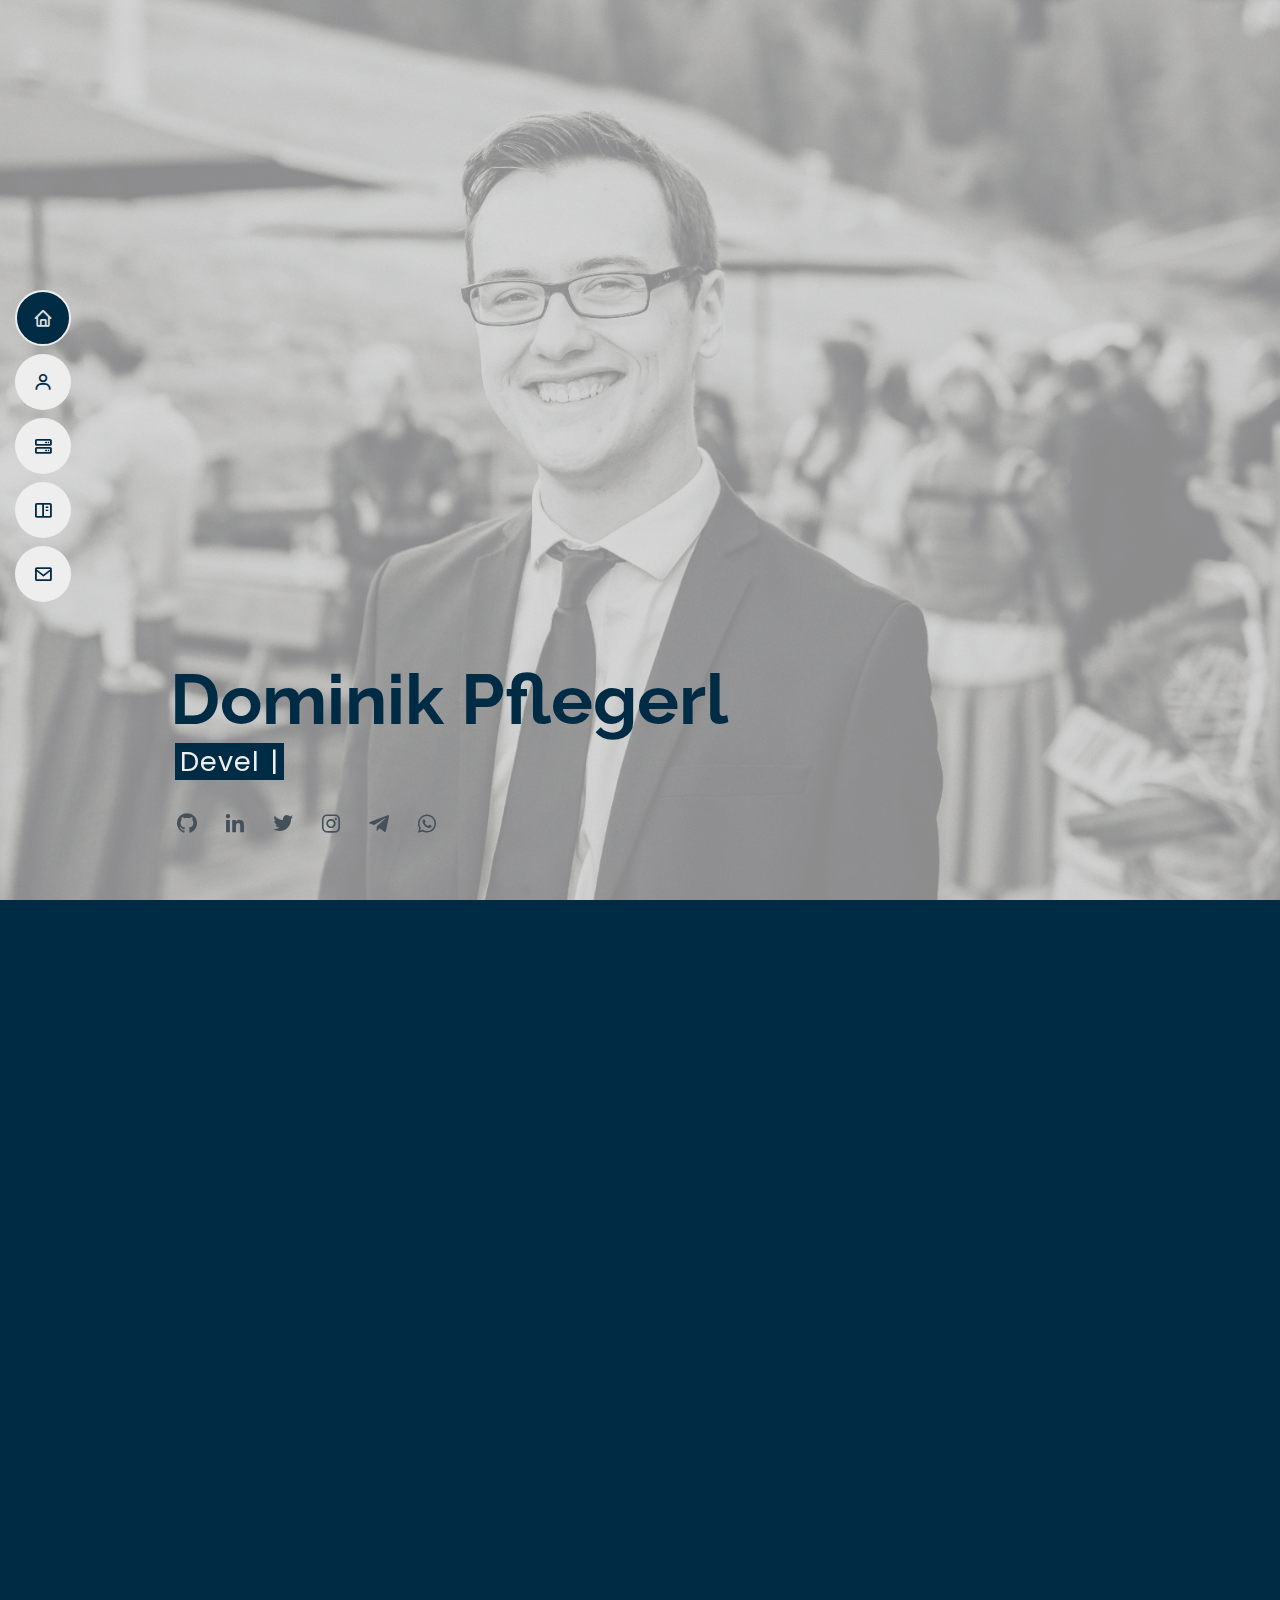
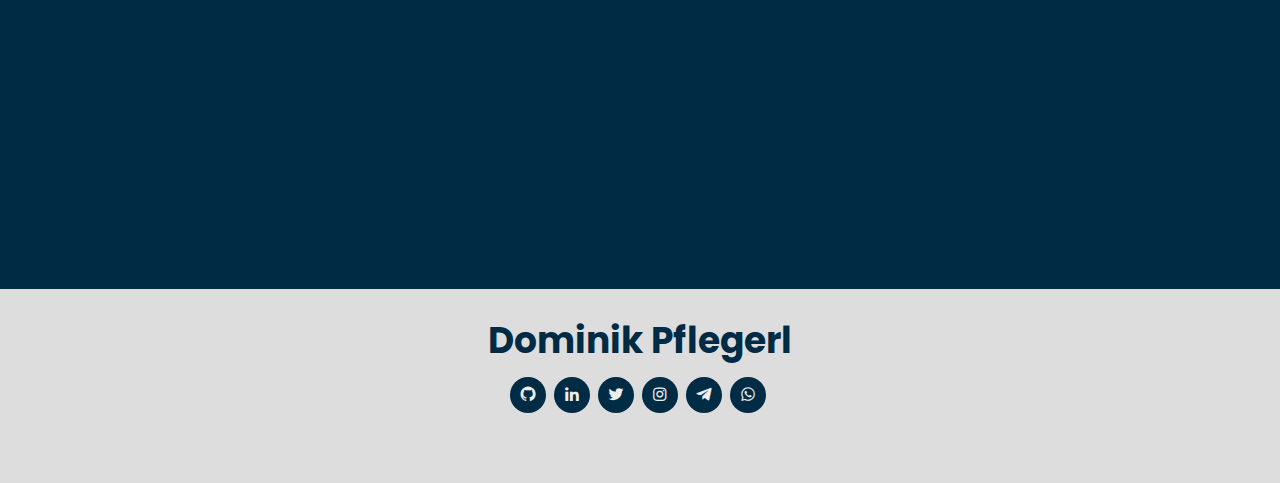
<file: index.html>
<!DOCTYPE html>
<html lang="en">

<head>
  <meta charset="utf-8">
  <meta content="width=device-width, initial-scale=1.0" name="viewport">

  <title>Dominik Pflegerl | Enthusiast</title>
  <meta content="" name="descriptison">
  <meta content="" name="keywords">

  <!-- Favicons -->
  <link href="assets/img/favicon.png" rel="icon">
  <link href="assets/img/apple-touch-icon.png" rel="apple-touch-icon">

  <!-- Google Fonts -->
  <link href="https://fonts.googleapis.com/css?family=Open+Sans:300,300i,400,400i,600,600i,700,700i|Raleway:300,300i,400,400i,500,500i,600,600i,700,700i|Poppins:300,300i,400,400i,500,500i,600,600i,700,700i" rel="stylesheet">

  <!-- Vendor CSS Files -->
  <link href="assets/vendor/bootstrap/css/bootstrap.min.css" rel="stylesheet">
  <link href="assets/vendor/icofont/icofont.min.css" rel="stylesheet">
  <link href="assets/vendor/boxicons/css/boxicons.min.css" rel="stylesheet">
  <link href="assets/vendor/venobox/venobox.css" rel="stylesheet">
  <link href="assets/vendor/owl.carousel/assets/owl.carousel.min.css" rel="stylesheet">
  <link href="assets/vendor/aos/aos.css" rel="stylesheet">

  <!-- Template Main CSS File -->
  <link href="assets/css/style.css" rel="stylesheet">

  <!-- =======================================================
  * Template Name: MyResume - v2.1.0
  * Template URL: https://bootstrapmade.com/free-html-bootstrap-template-my-resume/
  * Author: BootstrapMade.com
  * License: https://bootstrapmade.com/license/
  ======================================================== -->
</head>

<body>

  <!-- ======= Mobile nav toggle button ======= -->
  <button type="button" class="mobile-nav-toggle d-xl-none"><i class="icofont-navigation-menu"></i></button>

  <!-- ======= Header ======= -->
  <header id="header" class="d-flex flex-column justify-content-center">

    <nav class="nav-menu">
      <ul>
        <li class="active"><a href="#hero"><i class="bx bx-home"></i> <span>Home</span></a></li>
        <li><a href="#about"><i class="bx bx-user"></i> <span>Wer bin ich?</span></a></li>
        <li><a href="#services"><i class="bx bx-server"></i> <span>Services</span></a></li>
        <li><a href="#portfolio"><i class="bx bx-book-content"></i> <span>Projekte</span></a></li>
        <li><a href="#contact"><i class="bx bx-envelope"></i> <span>Kontakt</span></a></li>
      </ul>
    </nav><!-- .nav-menu -->

  </header><!-- End Header -->

  <!-- ======= Hero Section ======= -->
  <section id="hero" class="d-flex flex-column justify-content-end">
		
    
		<!-- Video 
		<div class="overlay"></div>
    <video playsinline="playsinline" autoplay="autoplay" muted="muted" loop="loop">
      <source src="assets/img/hero-bg.mp4" type="video/mp4">
    </video> -->
		
    <div class="container" data-aos="zoom-in" data-aos-delay="100">
      <h1>Dominik Pflegerl</h1>
      <p><span class="typed" data-typed-items="Developer., Freelancer., Enthusiast., Geek."></span></p>
      <div class="social-links">
				<a href="https://github.com/dominikpflegerl" target="_blank" class="github"><i class="bx bxl-github"></i></a>
        <a href="https://www.linkedin.com/in/dominik-pflegerl/" target="_blank" class="linkedin"><i class="bx bxl-linkedin"></i></a>
				<a href="https://twitter.com/dominikpflegerl" target="_blank" class="twitter"><i class="bx bxl-twitter"></i></a>
				<a href="https://www.instagram.com/dpflegerl/" target="_blank" class="instagram"><i class="bx bxl-instagram"></i></a>
				<a href="https://t.me/dpflegerl" target="_blank" class="telegram"><i class="bx bxl-telegram"></i></a>
				<a href="https://wa.me/436769684405" target="_blank" class="telegram"><i class="bx bxl-whatsapp"></i></a>
      </div>
    </div>
  </section><!-- End Hero -->

  <main id="main">

		<!-- ======= Start Section ====== -->
		<section id="start" class="start">
			<div class="container" data-aos="fade-up">
			
				<div class="section-title">
          <h2>Hallo!</h2>
          <p>Du bist auf der Suche nach einer (neuen) Webpräsenz für dein Unternehmen?</p>
        </div>
				
			</div>
		</section>
		
    <!-- ======= About Section ======= -->
    <section id="about" class="about">
      <div class="container" data-aos="fade-up">

        <div class="section-title">
          <h2>Wer bin ich?</h2>
          <p style="display:none"></p>
        </div>

        <div class="row">
          <div class="col-lg-4 picture">
            <img src="assets/img/profile-img.jpg" class="img-fluid" alt="">
          </div>
          <div class="col-lg-8 pt-4 pt-lg-0 content">
            <h3>Developer. Web &amp; App.</h3>
            <p class="font-italic" style="display: none">
              Lorem ipsum dolor sit amet, consectetur adipiscing elit, sed do eiusmod tempor incididunt ut labore et dolore
              magna aliqua.
            </p>
            <div class="row" style="display:none">
              <div class="col-lg-6">
                <ul>
                  <li><i class="icofont-rounded-right"></i> <strong>Geburtstag:</strong> 5 Januar 1997</li>
                </ul>
              </div>
              <div class="col-lg-6">
                <ul>
                  <li><i class="icofont-rounded-right"></i> <strong>Ort:</strong> Wien, Österreich</li>
								</ul>
              </div>
            </div>
            <p>
							Mein Name ist Dominik Pflegerl. Ich bin Enthusiast. 
            </p>
          </div>
        </div>

      </div>
    </section><!-- End About Section -->

		<!-- ======= Services Section ======= -->
    <section id="services" class="services">
      <div class="container" data-aos="fade-up">

        <div class="section-title">
          <h2>Services</h2>
          <p style="display:none"></p>
        </div>

        <div class="row">

          <div class="col-lg-4 col-md-6 d-flex align-items-stretch" data-aos="zoom-in" data-aos-delay="100">
            <div class="icon-box iconbox-red">
              <div class="icon">
                <i class="bx bxl-dev-to"></i>
              </div>
              <h4><a href="">Lorem Ipsum</a></h4>
              <p>Voluptatum deleniti atque corrupti quos dolores et quas molestias excepturi</p>
            </div>
          </div>

          <div class="col-lg-4 col-md-6 d-flex align-items-stretch mt-4 mt-md-0" data-aos="zoom-in" data-aos-delay="200">
            <div class="icon-box iconbox-orange">
              <div class="icon">
								<i class="bx bxl-dev-to"></i>
              </div>
              <h4><a href="">Sed Perspiciatis</a></h4>
              <p>Duis aute irure dolor in reprehenderit in voluptate velit esse cillum dolore</p>
            </div>
          </div>

          <div class="col-lg-4 col-md-6 d-flex align-items-stretch mt-4 mt-lg-0" data-aos="zoom-in" data-aos-delay="300">
            <div class="icon-box iconbox-yellow">
              <div class="icon">
								<i class="bx bxl-dev-to"></i>
              </div>
              <h4><a href="">Magni Dolores</a></h4>
              <p>Excepteur sint occaecat cupidatat non proident, sunt in culpa qui officia</p>
            </div>
					</div>

        </div>

      </div>
    </section><!-- End Services Section -->

    <!-- ======= Portfolio Section ======= -->
    <section id="portfolio" class="portfolio section-bg">
      <div class="container" data-aos="fade-up">

        <div class="section-title">
          <h2>Bisherige Projekte &amp; Kunden</h2>
          <p style="display:none"></p>
        </div>

        <div class="row">
          <div class="col-lg-12 d-flex justify-content-center" data-aos="fade-up" data-aos-delay="100">
            <ul id="portfolio-flters">
              <li data-filter="*" class="filter-active">All</li>
              <li data-filter=".filter-app">App</li>
              <li data-filter=".filter-web">Web</li>
            </ul>
          </div>
        </div>

        <div class="row portfolio-container" data-aos="fade-up" data-aos-delay="200">

          <div class="col-lg-4 col-md-6 portfolio-item filter-app">
            <div class="portfolio-wrap">
              <img src="assets/img/portfolio/portfolio-1.jpg" class="img-fluid" alt="">
              <div class="portfolio-info">
                <h4>Limowien</h4>
                <p>App</p>
                <div class="portfolio-links">
                  <a href="assets/img/portfolio/portfolio-1.jpg" data-gall="portfolioGallery" class="venobox" title="App 1"><i class="bx bx-images"></i></a>
                  <a href="portfolio-details.html" data-gall="portfolioDetailsGallery" data-vbtype="iframe" class="venobox" title="Portfolio Details"><i class="bx bx-info-circle"></i></a>
                </div>
              </div>
            </div>
          </div>

          <div class="col-lg-4 col-md-6 portfolio-item filter-web">
            <div class="portfolio-wrap">
              <img src="assets/img/portfolio/portfolio-1.jpg" class="img-fluid" alt="">
              <div class="portfolio-info">
                <h4>Limowien</h4>
                <p>Web</p>
                <div class="portfolio-links">
                  <a href="assets/img/portfolio/portfolio-1.jpg" data-gall="portfolioGallery" class="venobox" title="App 1"><i class="bx bx-images"></i></a>
                  <a href="portfolio-details.html" data-gall="portfolioDetailsGallery" data-vbtype="iframe" class="venobox" title="Portfolio Details"><i class="bx bx-info-circle"></i></a>
                </div>
              </div>
            </div>
					</div>

          <div class="col-lg-4 col-md-6 portfolio-item filter-web">
            <div class="portfolio-wrap">
              <img src="assets/img/portfolio/portfolio-1.jpg" class="img-fluid" alt="">
              <div class="portfolio-info">
                <h4>Limowien</h4>
                <p>Web</p>
                <div class="portfolio-links">
                  <a href="assets/img/portfolio/portfolio-1.jpg" data-gall="portfolioGallery" class="venobox" title="App 1"><i class="bx bx-images"></i></a>
                  <a href="portfolio-details.html" data-gall="portfolioDetailsGallery" data-vbtype="iframe" class="venobox" title="Portfolio Details"><i class="bx bx-info-circle"></i></a>
                </div>
              </div>
            </div>
					</div>

        </div>

      </div>
    </section><!-- End Portfolio Section -->

    <!-- ======= Contact Section ======= -->
    <section id="contact" class="contact">
      <div class="container" data-aos="fade-up">

        <div class="section-title">
          <h2>Kontakt</h2>
					<p style="display:none"></p>
        </div>

        <div class="row mt-1">

          <div class="col-lg-4">
						
            <div class="info">
							
							<ul>
								<li>
									<a href="mailto:hello@dominik.pflegerl.me">
										<div class="contact-row">
											<i class="icofont-envelope"></i>
											<h4>E-Mail:</h4>
											<p>dominik@pflegerl.me</p>
										</div>
									</a>
								</li>
								
								<li>
									<a href="tel:+436769684404">
										<div class="contact-row">
											<i class="icofont-phone"></i>
											<h4>Telefon:</h4>
											<p>+43 676 9684404</p>
										</div>
									</a>
								</li>
								
								<li>
									<a href="https://wa.me/436769684405" target="_blank">
										<div class="contact-row">
											<i class="icofont-whatsapp"></i>
											<h4 style="padding-top: 12px">WhatsApp</h4>
										</div>
									</a>		
								</li>
								
								<li>
									<a href="https://t.me/dpflegerl" target="_blank">
										<div class="contact-row">
											<i class="icofont-telegram"></i>
											<h4 style="padding-top: 12px">Telegram</h4>
										</div>
									</a>								
								</li>
							</ul>		
		
            </div>

          </div>

          <div class="col-lg-8 mt-5 mt-lg-0">

            <form action="forms/contact.php" method="post" role="form" class="php-email-form">
              <div class="form-row">
                <div class="col-md-6 form-group">
                  <input type="text" name="name" class="form-control" id="name" placeholder="Name" data-rule="minlen:4" data-msg="Please enter at least 4 chars" />
                  <div class="validate"></div>
                </div>
                <div class="col-md-6 form-group">
                  <input type="email" class="form-control" name="email" id="email" placeholder="E-Mail" data-rule="email" data-msg="Please enter a valid email" />
                  <div class="validate"></div>
                </div>
              </div>
              <div class="form-group">
                <input type="text" class="form-control" name="subject" id="subject" placeholder="Betreff" data-rule="minlen:4" data-msg="Please enter at least 8 chars of subject" />
                <div class="validate"></div>
              </div>
              <div class="form-group">
                <textarea class="form-control" name="message" rows="5" data-rule="required" data-msg="Please write something for us" placeholder="Nachricht"></textarea>
                <div class="validate"></div>
              </div>
              <div class="mb-3">
                <div class="loading">Loading</div>
                <div class="error-message"></div>
                <div class="sent-message">Your message has been sent. Thank you!</div>
              </div>
              <div class="text-center"><button type="submit">Nachricht abschicken</button></div>
            </form>

          </div>

        </div>

      </div>
    </section><!-- End Contact Section -->

  </main><!-- End #main -->

  <!-- ======= Footer ======= -->
  <footer id="footer">
    <div class="container">
      <h3>Dominik Pflegerl</h3>
      <div class="social-links">
				<a href="https://github.com/dominikpflegerl" target="_blank" class="github"><i class="bx bxl-github"></i></a>
        <a href="https://www.linkedin.com/in/dominik-pflegerl/" target="_blank" class="linkedin"><i class="bx bxl-linkedin"></i></a>
				<a href="https://twitter.com/dominikpflegerl" target="_blank" class="twitter"><i class="bx bxl-twitter"></i></a>
				<a href="https://www.instagram.com/dpflegerl/" target="_blank" class="instagram"><i class="bx bxl-instagram"></i></a>
				<a href="https://t.me/dpflegerl" target="_blank" class="telegram"><i class="bx bxl-telegram"></i></a>
				<a href="https://wa.me/436769684405" target="_blank" class="telegram"><i class="bx bxl-whatsapp"></i></a>
      </div>
      <div class="copyright" style="display:none">
        &copy; Copyright <strong><span>MyResume</span></strong>. All Rights Reserved
      </div>
      <div class="credits" style="display:none">
        <!-- All the links in the footer should remain intact. -->
        <!-- You can delete the links only if you purchased the pro version. -->
        <!-- Licensing information: [license-url] -->
        <!-- Purchase the pro version with working PHP/AJAX contact form: https://bootstrapmade.com/free-html-bootstrap-template-my-resume/ -->
        Designed by <a href="https://bootstrapmade.com/">BootstrapMade</a>
      </div>
    </div>
  </footer><!-- End Footer -->

  <a href="#" class="back-to-top"><i class="bx bx-up-arrow-alt"></i></a>
  <div id="preloader"></div>

  <!-- Vendor JS Files -->
  <script src="assets/vendor/jquery/jquery.min.js"></script>
  <script src="assets/vendor/bootstrap/js/bootstrap.bundle.min.js"></script>
  <script src="assets/vendor/jquery.easing/jquery.easing.min.js"></script>
  <script src="assets/vendor/php-email-form/validate.js"></script>
  <script src="assets/vendor/waypoints/jquery.waypoints.min.js"></script>
  <script src="assets/vendor/counterup/counterup.min.js"></script>
  <script src="assets/vendor/isotope-layout/isotope.pkgd.min.js"></script>
  <script src="assets/vendor/venobox/venobox.min.js"></script>
  <script src="assets/vendor/owl.carousel/owl.carousel.min.js"></script>
  <script src="assets/vendor/typed.js/typed.min.js"></script>
  <script src="assets/vendor/aos/aos.js"></script>

  <!-- Template Main JS File -->
  <script src="assets/js/main.js"></script>

</body>

</html>
</file>
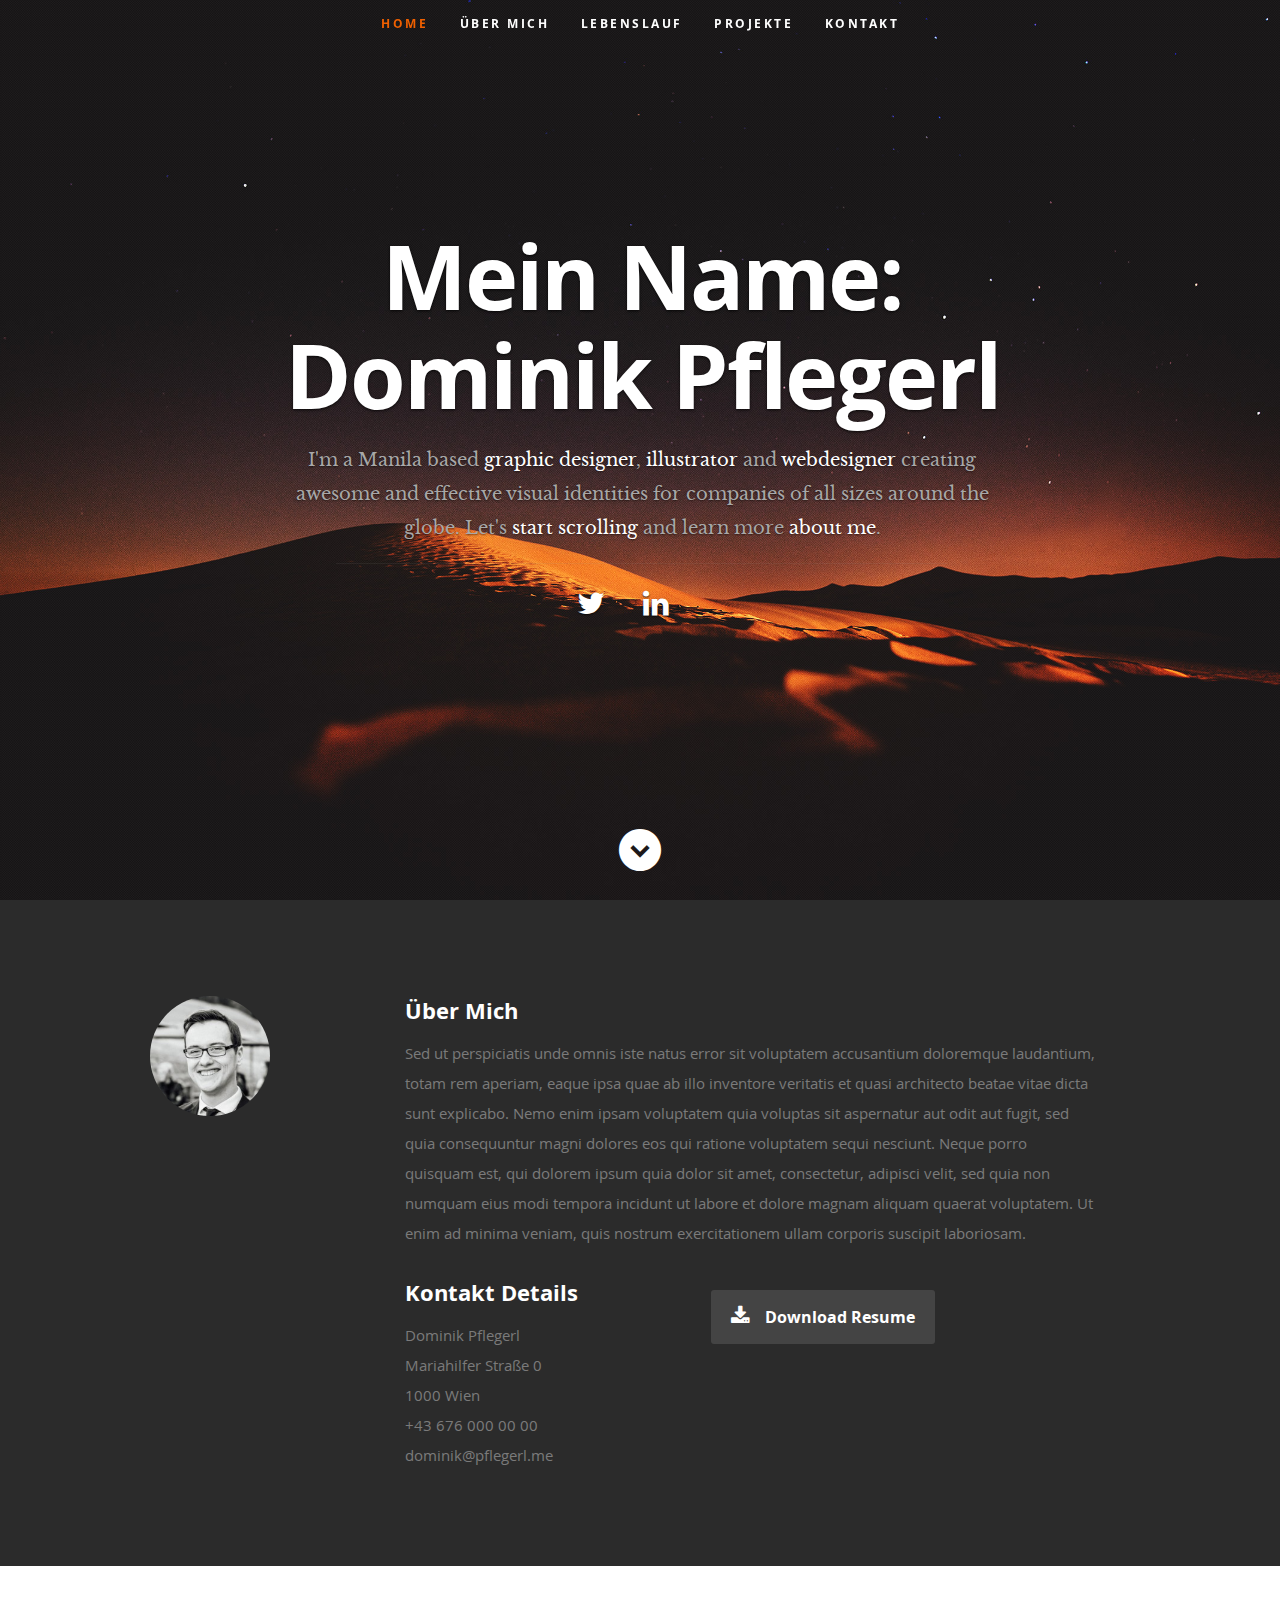
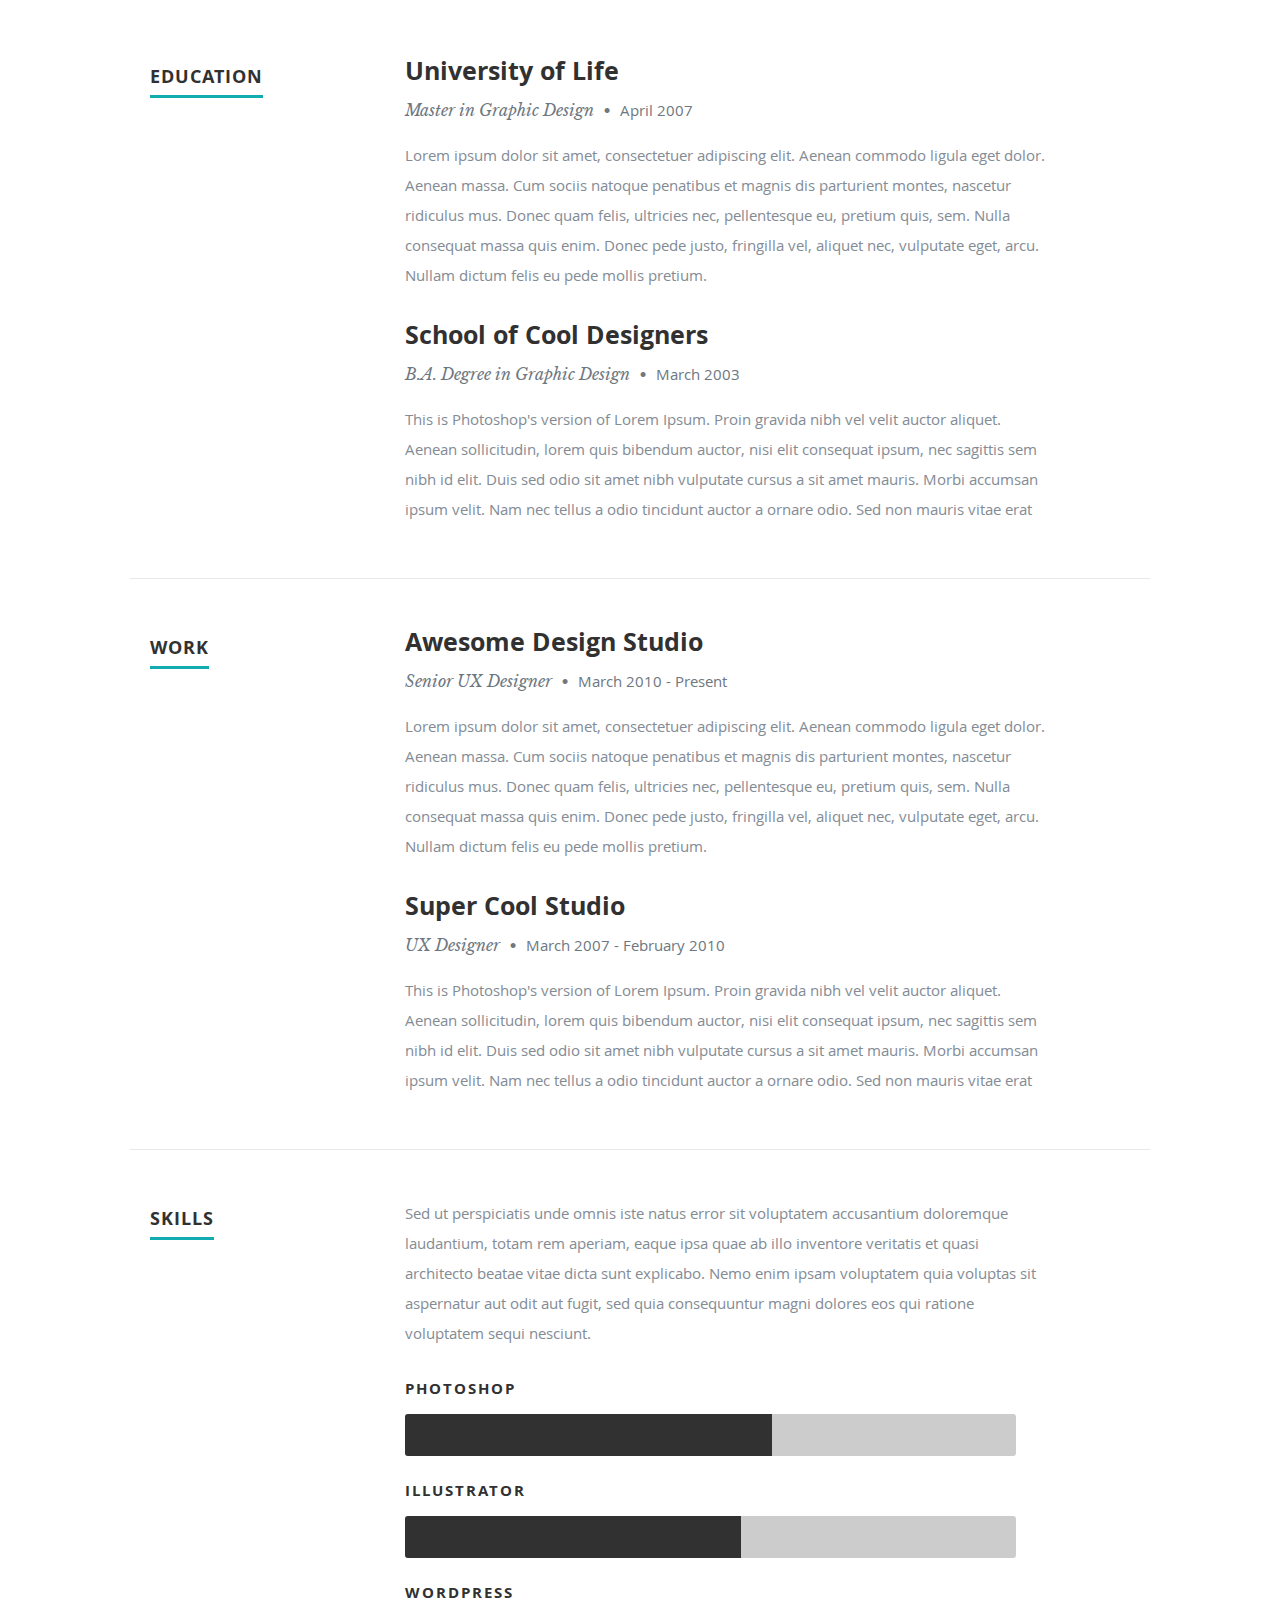
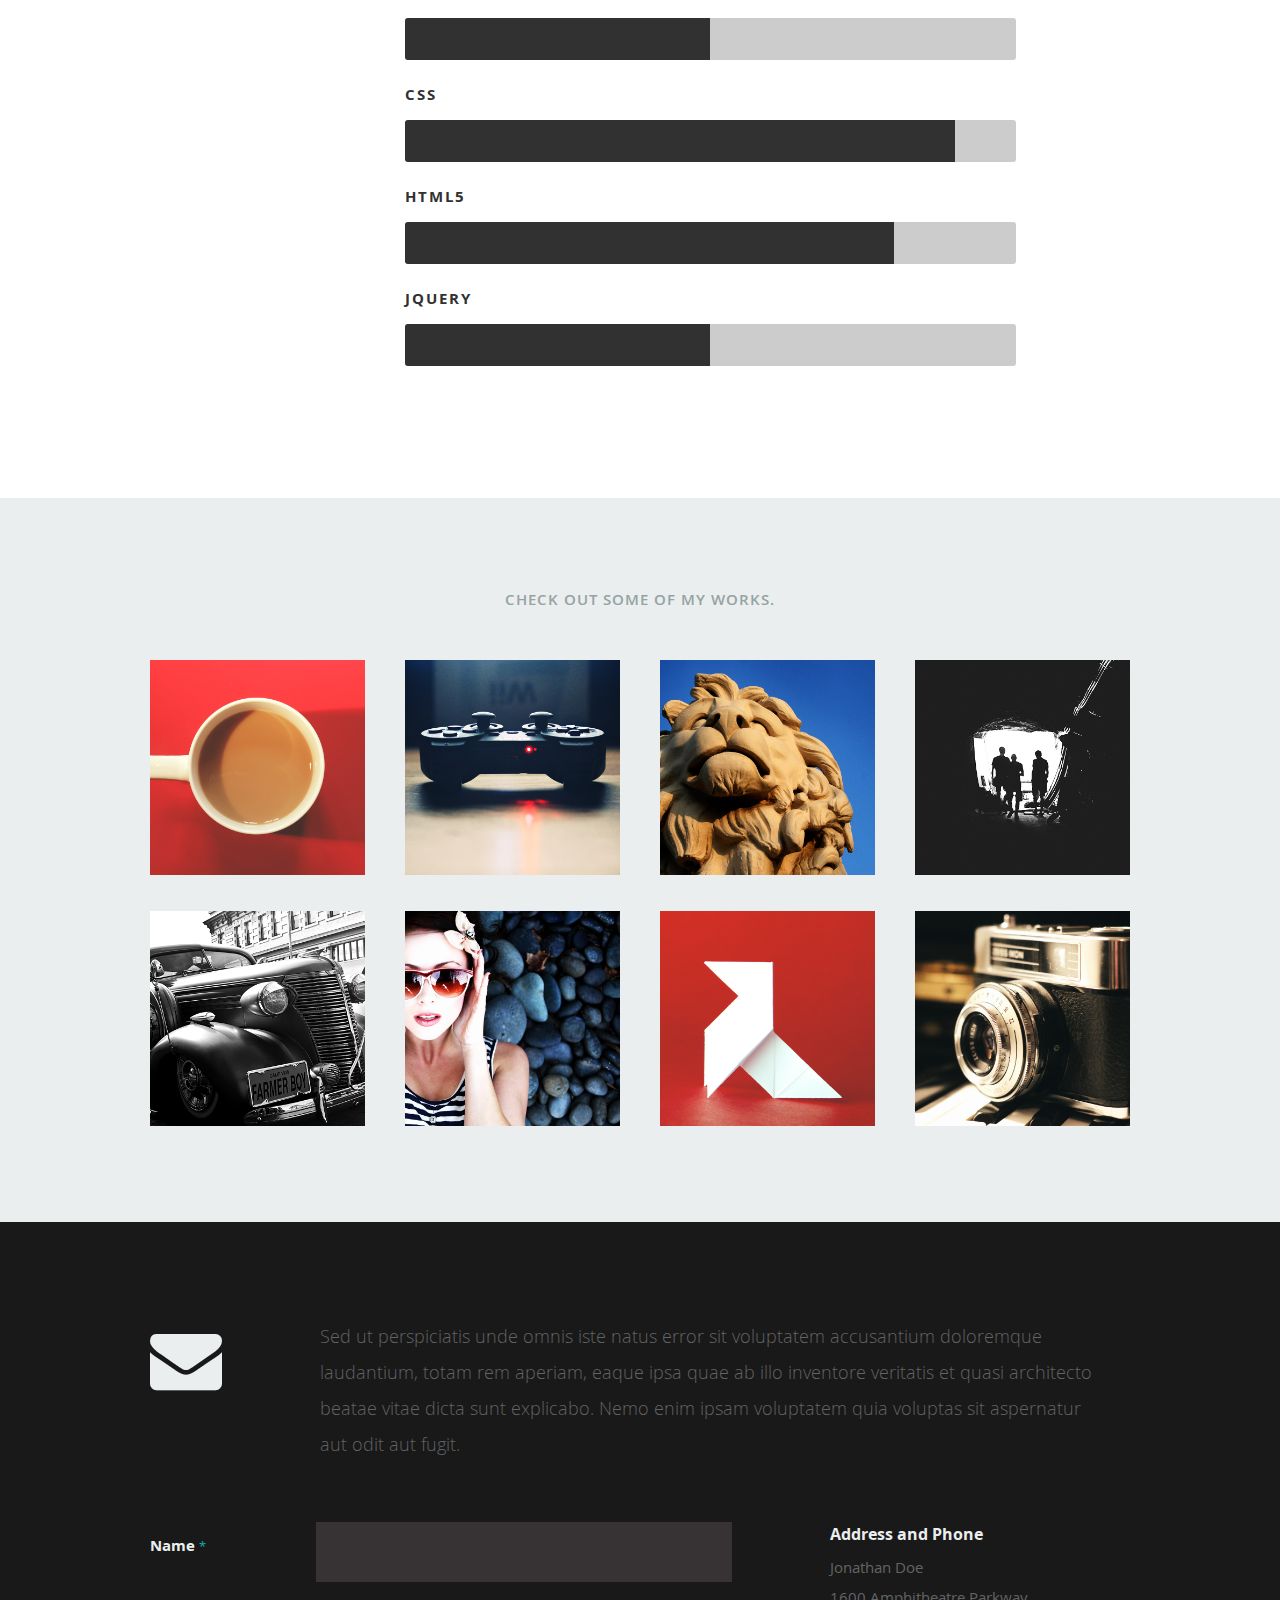
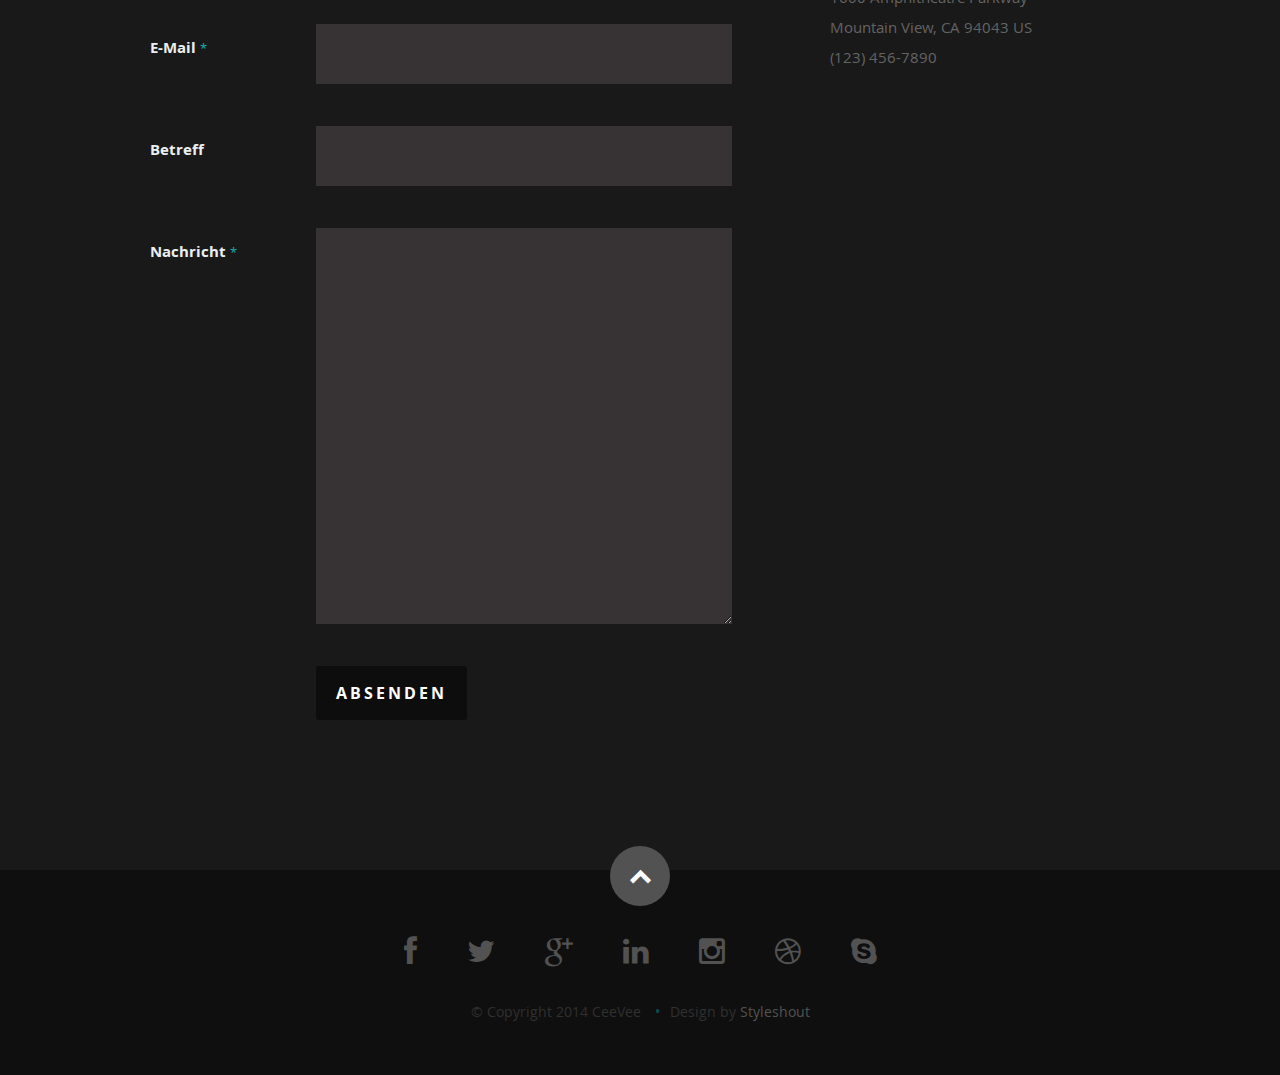
<file: template/index.html>
<!DOCTYPE html>
<!--[if lt IE 8 ]><html class="no-js ie ie7" lang="en"> <![endif]-->
<!--[if IE 8 ]><html class="no-js ie ie8" lang="en"> <![endif]-->
<!--[if (gte IE 8)|!(IE)]><!--><html class="no-js" lang="en"> <!--<![endif]-->
<head>

   <!--- Basic Page Needs
   ================================================== -->
   <meta charset="utf-8">
	<title>Dominik Pflegerl</title>
	<meta name="description" content="">
	<meta name="author" content="">

   <!-- Mobile Specific Metas
   ================================================== -->
	<meta name="viewport" content="width=device-width, initial-scale=1, maximum-scale=1">

	<!-- CSS
    ================================================== -->
   <link rel="stylesheet" href="css/default.css">
	<link rel="stylesheet" href="css/layout.css">
   <link rel="stylesheet" href="css/media-queries.css">
   <link rel="stylesheet" href="css/magnific-popup.css">

   <!-- Script
   ================================================== -->
	<script src="js/modernizr.js"></script>

   <!-- Favicons
	================================================== -->
	<link rel="shortcut icon" href="favicon.png" >

</head>

<body>

   <!-- Header
   ================================================== -->
   <header id="home">

      <nav id="nav-wrap">

         <a class="mobile-btn" href="#nav-wrap" title="Show navigation">Show navigation</a>
	      <a class="mobile-btn" href="#" title="Hide navigation">Hide navigation</a>

         <ul id="nav" class="nav">
            <li class="current"><a class="smoothscroll" href="#home">Home</a></li>
            <li><a class="smoothscroll" href="#about">Über Mich</a></li>
	         <li><a class="smoothscroll" href="#resume">Lebenslauf</a></li>
            <li><a class="smoothscroll" href="#portfolio">Projekte</a></li>
            <li><a class="smoothscroll" href="#contact">Kontakt</a></li>
         </ul> <!-- end #nav -->

      </nav> <!-- end #nav-wrap -->

      <div class="row banner">
         <div class="banner-text">
            <h1 class="responsive-headline">Mein Name:<br> Dominik Pflegerl</h1>
            <h3>I'm a Manila based <span>graphic designer</span>, <span>illustrator</span> and <span>webdesigner</span> creating awesome and
            effective visual identities for companies of all sizes around the globe. Let's <a class="smoothscroll" href="#about">start scrolling</a>
            and learn more <a class="smoothscroll" href="#about">about me</a>.</h3>
            <hr />
            <ul class="social">
               <li><a href="#"><i class="fa fa-twitter"></i></a></li>
               <li><a href="#"><i class="fa fa-linkedin"></i></a></li>
               <li><a href="#"><i class="fa fa-whatsapp"></i></a></li>
            </ul>
         </div>
      </div>

      <p class="scrolldown">
         <a class="smoothscroll" href="#about"><i class="icon-down-circle"></i></a>
      </p>

   </header> <!-- Header End -->


   <!-- About Section
   ================================================== -->
   <section id="about">

      <div class="row">

         <div class="three columns">

            <img class="profile-pic"  src="images/profilepic.jpg" alt="" />

         </div>

         <div class="nine columns main-col">

            <h2>Über Mich</h2>

            <p>Sed ut perspiciatis unde omnis iste natus error sit voluptatem accusantium doloremque laudantium, totam rem aperiam,
            eaque ipsa quae ab illo inventore veritatis et quasi architecto beatae vitae dicta sunt explicabo. Nemo enim ipsam
            voluptatem quia voluptas sit aspernatur aut odit aut fugit, sed quia consequuntur magni dolores eos qui ratione
            voluptatem sequi nesciunt. Neque porro quisquam est, qui dolorem ipsum quia dolor sit amet, consectetur, adipisci velit,
            sed quia non numquam eius modi tempora incidunt ut labore et dolore magnam aliquam quaerat voluptatem.
            Ut enim ad minima veniam, quis nostrum exercitationem ullam corporis suscipit laboriosam.
            </p>

            <div class="row">

               <div class="columns contact-details">

                  <h2>Kontakt Details</h2>
                  <p class="address">
						   <span>Dominik Pflegerl</span><br>
						   <span>Mariahilfer Straße 0<br>
						         1000 Wien
                     </span><br>
						   <span>+43 676 000 00 00</span><br>
                     <span>dominik@pflegerl.me</span>
					   </p>

               </div>

               <div class="columns download">
                  <p>
                     <a href="#" class="button"><i class="fa fa-download"></i>Download Resume</a>
                  </p>
               </div>

            </div> <!-- end row -->

         </div> <!-- end .main-col -->

      </div>

   </section> <!-- About Section End-->


   <!-- Resume Section
   ================================================== -->
   <section id="resume">

      <!-- Education
      ----------------------------------------------- -->
      <div class="row education">

         <div class="three columns header-col">
            <h1><span>Education</span></h1>
         </div>

         <div class="nine columns main-col">

            <div class="row item">

               <div class="twelve columns">

                  <h3>University of Life</h3>
                  <p class="info">Master in Graphic Design <span>&bull;</span> <em class="date">April 2007</em></p>

                  <p>
                  Lorem ipsum dolor sit amet, consectetuer adipiscing elit. Aenean commodo ligula eget dolor. Aenean massa.
                  Cum sociis natoque penatibus et magnis dis parturient montes, nascetur ridiculus mus. Donec quam felis,
                  ultricies nec, pellentesque eu, pretium quis, sem. Nulla consequat massa quis enim.
                  Donec pede justo, fringilla vel, aliquet nec, vulputate eget, arcu. Nullam dictum felis eu pede mollis pretium.
                  </p>

               </div>

            </div> <!-- item end -->

            <div class="row item">

               <div class="twelve columns">

                  <h3>School of Cool Designers</h3>
                  <p class="info">B.A. Degree in Graphic Design <span>&bull;</span> <em class="date">March 2003</em></p>

                  <p>
                  This is Photoshop's version  of Lorem Ipsum. Proin gravida nibh vel velit auctor aliquet.
                  Aenean sollicitudin, lorem quis bibendum auctor, nisi elit consequat ipsum, nec sagittis sem
                  nibh id elit. Duis sed odio sit amet nibh vulputate cursus a sit amet mauris. Morbi accumsan
                  ipsum velit. Nam nec tellus a odio tincidunt auctor a ornare odio. Sed non  mauris vitae erat
                  </p>

               </div>

            </div> <!-- item end -->

         </div> <!-- main-col end -->

      </div> <!-- End Education -->


      <!-- Work
      ----------------------------------------------- -->
      <div class="row work">

         <div class="three columns header-col">
            <h1><span>Work</span></h1>
         </div>

         <div class="nine columns main-col">

            <div class="row item">

               <div class="twelve columns">

                  <h3>Awesome Design Studio</h3>
                  <p class="info">Senior UX Designer <span>&bull;</span> <em class="date">March 2010 - Present</em></p>

                  <p>
                  Lorem ipsum dolor sit amet, consectetuer adipiscing elit. Aenean commodo ligula eget dolor. Aenean massa.
                  Cum sociis natoque penatibus et magnis dis parturient montes, nascetur ridiculus mus. Donec quam felis,
                  ultricies nec, pellentesque eu, pretium quis, sem. Nulla consequat massa quis enim.
                  Donec pede justo, fringilla vel, aliquet nec, vulputate eget, arcu. Nullam dictum felis eu pede mollis pretium.
                  </p>

               </div>

            </div> <!-- item end -->

            <div class="row item">

               <div class="twelve columns">

                  <h3>Super Cool Studio</h3>
                  <p class="info">UX Designer <span>&bull;</span> <em class="date">March 2007 - February 2010</em></p>

                  <p>
                  This is Photoshop's version  of Lorem Ipsum. Proin gravida nibh vel velit auctor aliquet.
                  Aenean sollicitudin, lorem quis bibendum auctor, nisi elit consequat ipsum, nec sagittis sem
                  nibh id elit. Duis sed odio sit amet nibh vulputate cursus a sit amet mauris. Morbi accumsan
                  ipsum velit. Nam nec tellus a odio tincidunt auctor a ornare odio. Sed non  mauris vitae erat
                  </p>

               </div>

            </div> <!-- item end -->

         </div> <!-- main-col end -->

      </div> <!-- End Work -->


      <!-- Skills
      ----------------------------------------------- -->
      <div class="row skill">

         <div class="three columns header-col">
            <h1><span>Skills</span></h1>
         </div>

         <div class="nine columns main-col">

            <p>Sed ut perspiciatis unde omnis iste natus error sit voluptatem accusantium doloremque laudantium, totam rem aperiam,
            eaque ipsa quae ab illo inventore veritatis et quasi architecto beatae vitae dicta sunt explicabo. Nemo enim ipsam
            voluptatem quia voluptas sit aspernatur aut odit aut fugit, sed quia consequuntur magni dolores eos qui ratione
            voluptatem sequi nesciunt.
            </p>

				<div class="bars">

				   <ul class="skills">
					   <li><span class="bar-expand photoshop"></span><em>Photoshop</em></li>
                  <li><span class="bar-expand illustrator"></span><em>Illustrator</em></li>
						<li><span class="bar-expand wordpress"></span><em>Wordpress</em></li>
						<li><span class="bar-expand css"></span><em>CSS</em></li>
						<li><span class="bar-expand html5"></span><em>HTML5</em></li>
                  <li><span class="bar-expand jquery"></span><em>jQuery</em></li>
					</ul>

				</div><!-- end skill-bars -->

			</div> <!-- main-col end -->

      </div> <!-- End skills -->

   </section> <!-- Resume Section End-->


   <!-- Portfolio Section
   ================================================== -->
   <section id="portfolio">

      <div class="row">

         <div class="twelve columns collapsed">

            <h1>Check Out Some of My Works.</h1>

            <!-- portfolio-wrapper -->
            <div id="portfolio-wrapper" class="bgrid-quarters s-bgrid-thirds cf">

          	   <div class="columns portfolio-item">
                  <div class="item-wrap">

                     <a href="#modal-01" title="">
                        <img alt="" src="images/portfolio/coffee.jpg">
                        <div class="overlay">
                           <div class="portfolio-item-meta">
          					      <h5>Coffee</h5>
                              <p>Illustrration</p>
          					   </div>
                        </div>
                        <div class="link-icon"><i class="icon-plus"></i></div>
                     </a>

                  </div>
          		</div> <!-- item end -->

               <div class="columns portfolio-item">
                  <div class="item-wrap">

                     <a href="#modal-02" title="">
                        <img alt="" src="images/portfolio/console.jpg">
                        <div class="overlay">
                           <div class="portfolio-item-meta">
          					      <h5>Console</h5>
                              <p>Web Development</p>
          					   </div>
                        </div>
                        <div class="link-icon"><i class="icon-plus"></i></div>
                     </a>

                  </div>
          		</div> <!-- item end -->

               <div class="columns portfolio-item">
                  <div class="item-wrap">

                     <a href="#modal-03" title="">
                        <img alt="" src="images/portfolio/judah.jpg">
                        <div class="overlay">
                           <div class="portfolio-item-meta">
          					      <h5>Judah</h5>
                              <p>Webdesign</p>
          					   </div>
                        </div>
                        <div class="link-icon"><i class="icon-plus"></i></div>
                     </a>

                  </div>
          		</div> <!-- item end -->

               <div class="columns portfolio-item">
                  <div class="item-wrap">

                     <a href="#modal-04" title="">
                        <img alt="" src="images/portfolio/into-the-light.jpg">
                        <div class="overlay">
                           <div class="portfolio-item-meta">
          					      <h5>Into The Light</h5>
                              <p>Photography</p>
          					   </div>
                        </div>
                        <div class="link-icon"><i class="icon-plus"></i></div>
                     </a>

                  </div>
          		</div> <!-- item end -->

               <div class="columns portfolio-item">
                  <div class="item-wrap">

                     <a href="#modal-05" title="">
                        <img alt="" src="images/portfolio/farmerboy.jpg">
                        <div class="overlay">
                           <div class="portfolio-item-meta">
          					      <h5>Farmer Boy</h5>
                              <p>Branding</p>
          					   </div>
                        </div>
                        <div class="link-icon"><i class="icon-plus"></i></div>
                     </a>

                  </div>
          		</div> <!-- item end -->

               <div class="columns portfolio-item">
                  <div class="item-wrap">

                     <a href="#modal-06" title="">
                        <img alt="" src="images/portfolio/girl.jpg">
                        <div class="overlay">
                           <div class="portfolio-item-meta">
          					      <h5>Girl</h5>
                              <p>Photography</p>
          					   </div>
                        </div>
                        <div class="link-icon"><i class="icon-plus"></i></div>
                     </a>

                  </div>
          		</div> <!-- item end -->

               <div class="columns portfolio-item">
                  <div class="item-wrap">

                     <a href="#modal-07" title="">
                        <img alt="" src="images/portfolio/origami.jpg">
                        <div class="overlay">
                           <div class="portfolio-item-meta">
          					      <h5>Origami</h5>
                              <p>Illustrration</p>
          					   </div>
                        </div>
                        <div class="link-icon"><i class="icon-plus"></i></div>
                     </a>

                  </div>
          		</div> <!-- item end -->

               <div class="columns portfolio-item">
                  <div class="item-wrap">

                     <a href="#modal-08" title="">
                        <img alt="" src="images/portfolio/retrocam.jpg">
                        <div class="overlay">
                           <div class="portfolio-item-meta">
          					      <h5>Retrocam</h5>
                              <p>Web Development</p>
          					   </div>
                        </div>
                        <div class="link-icon"><i class="icon-plus"></i></div>
                     </a>

                  </div>
          		</div>  <!-- item end -->

            </div> <!-- portfolio-wrapper end -->

         </div> <!-- twelve columns end -->


         <!-- Modal Popup
	      --------------------------------------------------------------- -->

         <div id="modal-01" class="popup-modal mfp-hide">

		      <img class="scale-with-grid" src="images/portfolio/modals/m-coffee.jpg" alt="" />

		      <div class="description-box">
			      <h4>Coffee Cup</h4>
			      <p>Proin gravida nibh vel velit auctor aliquet. Aenean sollicitudin, lorem quis bibendum auctor, nisi elit consequat ipsum, nec sagittis sem nibh id elit.</p>
               <span class="categories"><i class="fa fa-tag"></i>Branding, Webdesign</span>
		      </div>

            <div class="link-box">
               <a href="http://www.behance.net" target="_blank">Details</a>
		         <a class="popup-modal-dismiss">Close</a>
            </div>

	      </div><!-- modal-01 End -->

         <div id="modal-02" class="popup-modal mfp-hide">

		      <img class="scale-with-grid" src="images/portfolio/modals/m-console.jpg" alt="" />

		      <div class="description-box">
			      <h4>Console</h4>
			      <p>Proin gravida nibh vel velit auctor aliquet. Aenean sollicitudin, lorem quis bibendum auctor, nisi elit consequat ipsum, nec sagittis sem nibh id elit.</p>
               <span class="categories"><i class="fa fa-tag"></i>Branding, Web Development</span>
		      </div>

            <div class="link-box">
               <a href="http://www.behance.net" target="_blank">Details</a>
		         <a class="popup-modal-dismiss">Close</a>
            </div>

	      </div><!-- modal-02 End -->

         <div id="modal-03" class="popup-modal mfp-hide">

		      <img class="scale-with-grid" src="images/portfolio/modals/m-judah.jpg" alt="" />

		      <div class="description-box">
			      <h4>Judah</h4>
			      <p>Proin gravida nibh vel velit auctor aliquet. Aenean sollicitudin, lorem quis bibendum auctor, nisi elit consequat ipsum, nec sagittis sem nibh id elit.</p>
               <span class="categories"><i class="fa fa-tag"></i>Branding</span>
		      </div>

            <div class="link-box">
               <a href="http://www.behance.net" target="_blank">Details</a>
		         <a class="popup-modal-dismiss">Close</a>
            </div>

	      </div><!-- modal-03 End -->

         <div id="modal-04" class="popup-modal mfp-hide">

		      <img class="scale-with-grid" src="images/portfolio/modals/m-intothelight.jpg" alt="" />

		      <div class="description-box">
			      <h4>Into the Light</h4>
			      <p>Proin gravida nibh vel velit auctor aliquet. Aenean sollicitudin, lorem quis bibendum auctor, nisi elit consequat ipsum, nec sagittis sem nibh id elit.</p>
               <span class="categories"><i class="fa fa-tag"></i>Photography</span>
		      </div>

            <div class="link-box">
               <a href="http://www.behance.net" target="_blank">Details</a>
		         <a class="popup-modal-dismiss">Close</a>
            </div>

	      </div><!-- modal-04 End -->

         <div id="modal-05" class="popup-modal mfp-hide">

		      <img class="scale-with-grid" src="images/portfolio/modals/m-farmerboy.jpg" alt="" />

		      <div class="description-box">
			      <h4>Farmer Boy</h4>
			      <p>Proin gravida nibh vel velit auctor aliquet. Aenean sollicitudin, lorem quis bibendum auctor, nisi elit consequat ipsum, nec sagittis sem nibh id elit.</p>
               <span class="categories"><i class="fa fa-tag"></i>Branding, Webdesign</span>
		      </div>

            <div class="link-box">
               <a href="http://www.behance.net" target="_blank">Details</a>
		         <a class="popup-modal-dismiss">Close</a>
            </div>

	      </div><!-- modal-05 End -->

         <div id="modal-06" class="popup-modal mfp-hide">

		      <img class="scale-with-grid" src="images/portfolio/modals/m-girl.jpg" alt="" />

		      <div class="description-box">
			      <h4>Girl</h4>
			      <p>Proin gravida nibh vel velit auctor aliquet. Aenean sollicitudin, lorem quis bibendum auctor, nisi elit consequat ipsum, nec sagittis sem nibh id elit.</p>
               <span class="categories"><i class="fa fa-tag"></i>Photography</span>
		      </div>

            <div class="link-box">
               <a href="http://www.behance.net" target="_blank">Details</a>
		         <a class="popup-modal-dismiss">Close</a>
            </div>

	      </div><!-- modal-06 End -->

         <div id="modal-07" class="popup-modal mfp-hide">

		      <img class="scale-with-grid" src="images/portfolio/modals/m-origami.jpg" alt="" />

		      <div class="description-box">
			      <h4>Origami</h4>
			      <p>Proin gravida nibh vel velit auctor aliquet. Aenean sollicitudin, lorem quis bibendum auctor, nisi elit consequat ipsum, nec sagittis sem nibh id elit.</p>
               <span class="categories"><i class="fa fa-tag"></i>Branding, Illustration</span>
		      </div>

            <div class="link-box">
               <a href="http://www.behance.net" target="_blank">Details</a>
		         <a class="popup-modal-dismiss">Close</a>
            </div>

	      </div><!-- modal-07 End -->

         <div id="modal-08" class="popup-modal mfp-hide">

		      <img class="scale-with-grid" src="images/portfolio/modals/m-retrocam.jpg" alt="" />

		      <div class="description-box">
			      <h4>Retrocam</h4>
			      <p>Proin gravida nibh vel velit auctor aliquet. Aenean sollicitudin, lorem quis bibendum auctor, nisi elit consequat ipsum, nec sagittis sem nibh id elit.</p>
               <span class="categories"><i class="fa fa-tag"></i>Webdesign, Photography</span>
		      </div>

            <div class="link-box">
               <a href="http://www.behance.net" target="_blank">Details</a>
		         <a class="popup-modal-dismiss">Close</a>
            </div>

	      </div><!-- modal-01 End -->


      </div> <!-- row End -->

   </section> <!-- Portfolio Section End-->



   <!-- Contact Section
   ================================================== -->
   <section id="contact">

         <div class="row section-head">

            <div class="two columns header-col">

               <h1><span>Get In Touch.</span></h1>

            </div>

            <div class="ten columns">

                  <p class="lead">Sed ut perspiciatis unde omnis iste natus error sit voluptatem accusantium doloremque laudantium, totam rem aperiam,
                  eaque ipsa quae ab illo inventore veritatis et quasi architecto beatae vitae dicta sunt explicabo. Nemo enim ipsam
                  voluptatem quia voluptas sit aspernatur aut odit aut fugit.
                  </p>

            </div>

         </div>

         <div class="row">

            <div class="eight columns">

               <!-- form -->
               <form action="" method="post" id="contactForm" name="contactForm">
					<fieldset>

                  <div>
						   <label for="contactName">Name <span class="required">*</span></label>
						   <input type="text" value="" size="35" id="contactName" name="contactName">
                  </div>

                  <div>
						   <label for="contactEmail">E-Mail <span class="required">*</span></label>
						   <input type="text" value="" size="35" id="contactEmail" name="contactEmail">
                  </div>

                  <div>
						   <label for="contactSubject">Betreff</label>
						   <input type="text" value="" size="35" id="contactSubject" name="contactSubject">
                  </div>

                  <div>
                     <label for="contactMessage">Nachricht <span class="required">*</span></label>
                     <textarea cols="50" rows="15" id="contactMessage" name="contactMessage"></textarea>
                  </div>

                  <div>
                     <button class="submit">Absenden</button>
                     <span id="image-loader">
                        <img alt="" src="images/loader.gif">
                     </span>
                  </div>

					</fieldset>
				   </form> <!-- Form End -->

               <!-- contact-warning -->
               <div id="message-warning"> Error boy</div>
               <!-- contact-success -->
				   <div id="message-success">
                  <i class="fa fa-check"></i>Your message was sent, thank you!<br>
				   </div>

            </div>


            <aside class="four columns footer-widgets">

               <div class="widget widget_contact">

					   <h4>Address and Phone</h4>
					   <p class="address">
						   Jonathan Doe<br>
						   1600 Amphitheatre Parkway <br>
						   Mountain View, CA 94043 US<br>
						   <span>(123) 456-7890</span>
					   </p>

				   </div>

            </aside>

      </div>

   </section> <!-- Contact Section End-->


   <!-- footer
   ================================================== -->
   <footer>

      <div class="row">

         <div class="twelve columns">

            <ul class="social-links">
               <li><a href="#"><i class="fa fa-facebook"></i></a></li>
               <li><a href="#"><i class="fa fa-twitter"></i></a></li>
               <li><a href="#"><i class="fa fa-google-plus"></i></a></li>
               <li><a href="#"><i class="fa fa-linkedin"></i></a></li>
               <li><a href="#"><i class="fa fa-instagram"></i></a></li>
               <li><a href="#"><i class="fa fa-dribbble"></i></a></li>
               <li><a href="#"><i class="fa fa-skype"></i></a></li>
            </ul>

            <ul class="copyright">
               <li>&copy; Copyright 2014 CeeVee</li>
               <li>Design by <a href="http://www.styleshout.com/" title="Styleshout" target="_blank">Styleshout</a></li>   
            </ul>

         </div>

         <div id="go-top"><a class="smoothscroll" title="Back to Top" href="#home"><i class="icon-up-open"></i></a></div>

      </div>

   </footer> <!-- Footer End-->

   <!-- Java Script
   ================================================== -->
   <script src="http://ajax.googleapis.com/ajax/libs/jquery/1.10.2/jquery.min.js"></script>
   <script>window.jQuery || document.write('<script src="js/jquery-1.10.2.min.js"><\/script>')</script>
   <script type="text/javascript" src="js/jquery-migrate-1.2.1.min.js"></script>

   <script src="js/jquery.flexslider.js"></script>
   <script src="js/waypoints.js"></script>
   <script src="js/jquery.fittext.js"></script>
   <script src="js/magnific-popup.js"></script>
   <script src="js/init.js"></script>

</body>

</html>
</file>
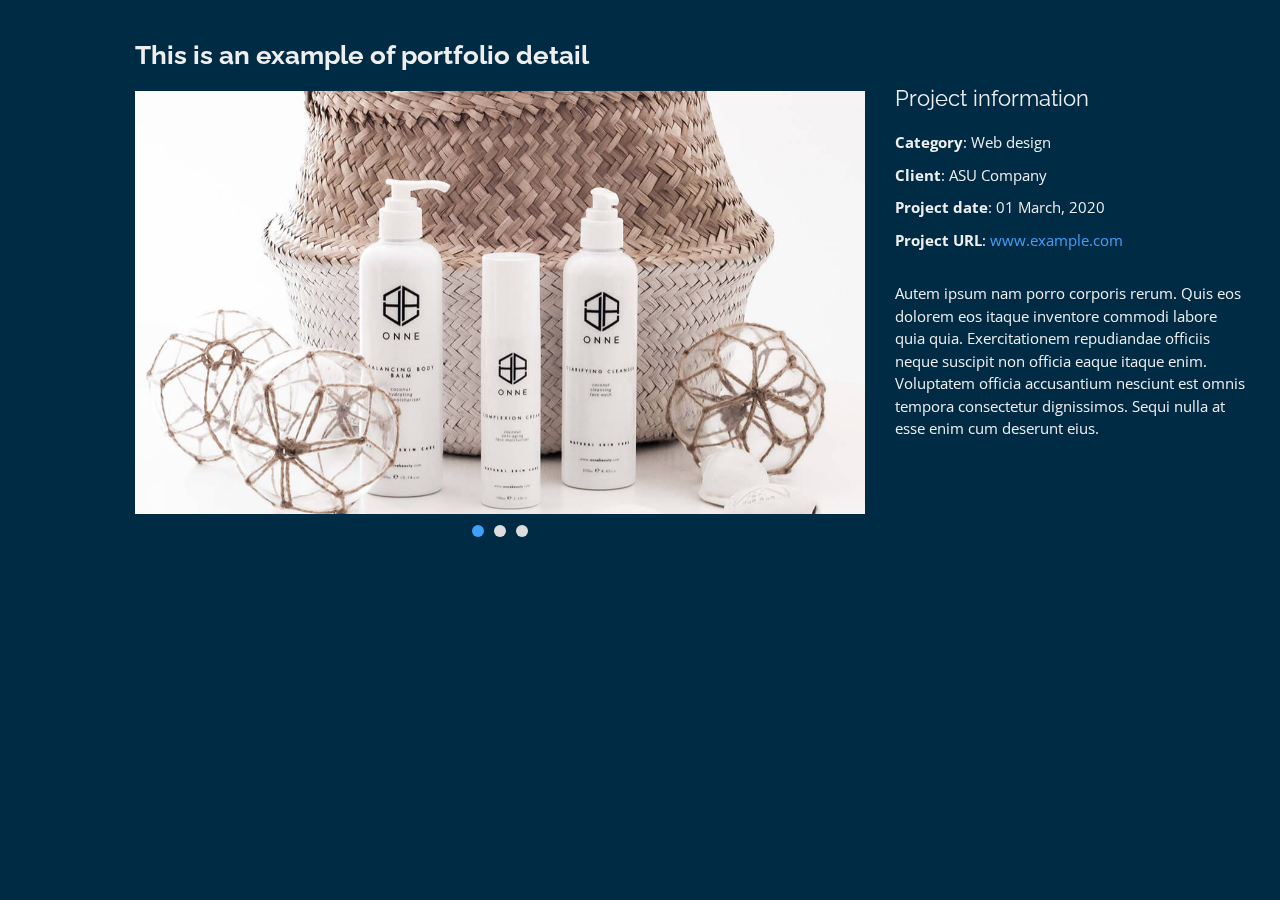
<file: portfolio-details.html>
<!DOCTYPE html>
<html lang="en">

<head>
  <meta charset="utf-8">
  <meta content="width=device-width, initial-scale=1.0" name="viewport">

  <title>Portfolio Details - Personal Bootstrap Template</title>
  <meta content="" name="descriptison">
  <meta content="" name="keywords">

  <!-- Favicons -->
  <link href="assets/img/favicon.png" rel="icon">
  <link href="assets/img/apple-touch-icon.png" rel="apple-touch-icon">

  <!-- Google Fonts -->
  <link href="https://fonts.googleapis.com/css?family=Open+Sans:300,300i,400,400i,600,600i,700,700i|Raleway:300,300i,400,400i,500,500i,600,600i,700,700i|Poppins:300,300i,400,400i,500,500i,600,600i,700,700i" rel="stylesheet">

  <!-- Vendor CSS Files -->
  <link href="assets/vendor/bootstrap/css/bootstrap.min.css" rel="stylesheet">
  <link href="assets/vendor/icofont/icofont.min.css" rel="stylesheet">
  <link href="assets/vendor/boxicons/css/boxicons.min.css" rel="stylesheet">
  <link href="assets/vendor/venobox/venobox.css" rel="stylesheet">
  <link href="assets/vendor/owl.carousel/assets/owl.carousel.min.css" rel="stylesheet">
  <link href="assets/vendor/aos/aos.css" rel="stylesheet">

  <!-- Template Main CSS File -->
  <link href="assets/css/style.css" rel="stylesheet">

  <!-- =======================================================
  * Template Name: MyResume - v2.1.0
  * Template URL: https://bootstrapmade.com/free-html-bootstrap-template-my-resume/
  * Author: BootstrapMade.com
  * License: https://bootstrapmade.com/license/
  ======================================================== -->
</head>

<body>

  <main id="main">

    <!-- ======= Portfolio Details ======= -->
    <section id="portfolio-details" class="portfolio-details">
      <div class="container" data-aos="fade-up">

        <div class="row">

          <div class="col-lg-8">
            <h2 class="portfolio-title">This is an example of portfolio detail</h2>
            <div class="owl-carousel portfolio-details-carousel">
              <img src="assets/img/portfolio/portfolio-details-1.jpg" class="img-fluid" alt="">
              <img src="assets/img/portfolio/portfolio-details-2.jpg" class="img-fluid" alt="">
              <img src="assets/img/portfolio/portfolio-details-3.jpg" class="img-fluid" alt="">
            </div>
          </div>

          <div class="col-lg-4 portfolio-info">
            <h3>Project information</h3>
            <ul>
              <li><strong>Category</strong>: Web design</li>
              <li><strong>Client</strong>: ASU Company</li>
              <li><strong>Project date</strong>: 01 March, 2020</li>
              <li><strong>Project URL</strong>: <a href="#">www.example.com</a></li>
            </ul>

            <p>
              Autem ipsum nam porro corporis rerum. Quis eos dolorem eos itaque inventore commodi labore quia quia. Exercitationem repudiandae officiis neque suscipit non officia eaque itaque enim. Voluptatem officia accusantium nesciunt est omnis tempora consectetur dignissimos. Sequi nulla at esse enim cum deserunt eius.
            </p>
          </div>

        </div>

      </div>
    </section><!-- End Portfolio Details -->

  </main><!-- End #main -->

  <a href="#" class="back-to-top"><i class="bx bx-up-arrow-alt"></i></a>
  <div id="preloader"></div>

  <!-- Vendor JS Files -->
  <script src="assets/vendor/jquery/jquery.min.js"></script>
  <script src="assets/vendor/bootstrap/js/bootstrap.bundle.min.js"></script>
  <script src="assets/vendor/jquery.easing/jquery.easing.min.js"></script>
  <script src="assets/vendor/php-email-form/validate.js"></script>
  <script src="assets/vendor/waypoints/jquery.waypoints.min.js"></script>
  <script src="assets/vendor/counterup/counterup.min.js"></script>
  <script src="assets/vendor/isotope-layout/isotope.pkgd.min.js"></script>
  <script src="assets/vendor/venobox/venobox.min.js"></script>
  <script src="assets/vendor/owl.carousel/owl.carousel.min.js"></script>
  <script src="assets/vendor/typed.js/typed.min.js"></script>
  <script src="assets/vendor/aos/aos.js"></script>

  <!-- Template Main JS File -->
  <script src="assets/js/main.js"></script>

</body>

</html>
</file>
<file: assets/vendor/venobox/venobox.css>
/* ------ venobox.css --------*/
.vbox-overlay *, .vbox-overlay *:before, .vbox-overlay *:after{
    -webkit-backface-visibility: hidden;
    -webkit-box-sizing:border-box;
    -moz-box-sizing:border-box;
    box-sizing:border-box;
}
.vbox-overlay * { 
    -webkit-backface-visibility: visible;
    backface-visibility: visible;
}
.vbox-overlay{
    display: -webkit-flex;
    display: flex;
    -webkit-flex-direction: column;
    flex-direction: column;
    -webkit-justify-content: center;
    justify-content: center;
    -webkit-align-items: center;
    align-items: center;
    position: fixed;
    left: 0;
    top: 0;
    bottom: 0;
    right: 0;
    z-index: 999999;
}

/* ----- navigation ----- */
.vbox-title{
    width: 100%;
    height: 40px;
    float: left;
    text-align: center;
    line-height: 28px;
    font-size: 12px;
    padding: 6px 50px;
    overflow: hidden;
    position: fixed;
    display: none;
    left: 0;
    z-index: 89;
}
.vbox-close{
    cursor: pointer;
    position: fixed;
    top: -1px;
    right: 0;
    width: 50px;
    height: 40px;
    padding: 6px;
    display: block;
    background-position:10px center;
    overflow: hidden;
    font-size: 24px;
    line-height: 1;
    text-align: center;
    z-index: 99;
}
.vbox-left{
    cursor: pointer;
    position: fixed;
    left: 0;
    height: 40px;
    overflow: hidden;
    line-height: 28px;
    font-size: 12px;
    z-index: 99;
    display: flex;
    align-items:center;
}
.vbox-num{
    display: inline-block;
    margin: 6px 0 6px 15px;
}
/* ----- Social share ----- */
.vbox-share{
    line-height: 28px;
    font-size: 12px;
    overflow: hidden;
    position: fixed;
    left: 0;
    z-index: 98;
    display: flex;
    align-items:center;
    justify-content: center;
    width: 100%;
    text-align: center;
}
.vbox-share svg{
    max-height: 28px;
    width: 28px;
    z-index: 10;
    margin-left: 12px;
    margin-top: 6px;
    margin-bottom: 6px;
    vertical-align: middle;
}


/* ----- navigation ARROWS ----- */
.vbox-next, .vbox-prev{
    position: fixed;
    top: 50%;
    margin-top: -15px;
    overflow: hidden;
    cursor: pointer;
    display: block;
    width: 45px;
    height: 45px;
    z-index: 99;
}
.vbox-next span, .vbox-prev span{
    position: relative;
    width: 20px;
    height: 20px;
    border: 2px solid transparent;
    border-top-color: #B6B6B6;
    border-right-color: #B6B6B6;
    text-indent: -100px;
    position: absolute;
    top: 8px;
    display: block;
}
.vbox-prev{
    left: 15px;
}
.vbox-next{
    right: 15px;
}
.vbox-prev span{
    left: 10px;
    -ms-transform: rotate(-135deg);
    -webkit-transform: rotate(-135deg);
    transform: rotate(-135deg);
}
.vbox-next span{
    -ms-transform: rotate(45deg);
    -webkit-transform: rotate(45deg);
    transform: rotate(45deg);
    right: 10px;
}
/* ------- inline window ------ */
.vbox-inline{
    width: 420px;
    height: 315px;
    height: 70vh;
    padding: 10px;
    background: #fff;
    margin: 0 auto;
    overflow: auto;
    text-align: left;
}
/* ------- Video & iFrames window ------ */
.venoframe{
    max-width: 100%;
    width: 100%;
    border: none;
    width: 100%;
    height: 260px;
    height: 70vh;
}
.venoframe.vbvid{
    height: 260px;
}
@media (min-width: 768px) {
    .venoframe, .vbox-inline{
        width: 90%;
        height: 360px;
        height: 70vh;
    }
    .venoframe.vbvid{
        width: 640px;
        height: 360px;
    }
}
@media (min-width: 992px) {
    .venoframe, .vbox-inline{
        max-width: 1200px;
        width: 80%;
        height: 540px;
        height: 70vh;
    }
    .venoframe.vbvid{
        width: 960px;
        height: 540px;
    }
}
/* 
Please do NOT edit this part! 
or at least read this note: http://i.imgur.com/7C0ws9e.gif
*/
.vbox-open{
    overflow: hidden;
}
.vbox-container{
    position: absolute;
    left: 0;
    right: 0;
    top: 0;
    bottom: 0;
    overflow-x: hidden;
    overflow-y: scroll;
    overflow-scrolling: touch;
    -webkit-overflow-scrolling: touch;
    z-index: 20;
    max-height: 100%;

}

.vbox-content{
    text-align: center;
    float: left;
    width: 100%;
    position: relative;
    overflow: hidden;
    padding: 20px 4%;
}
.vbox-container img{
    max-width: 100%;
    height: auto;
}
.vbox-figlio{
    box-shadow: 0 0 12px rgba(0,0,0,0.19), 0 6px 6px rgba(0,0,0,0.23);
    max-width: 100%;
    text-align: initial;
}
img.vbox-figlio{
    -webkit-user-select: none;
-khtml-user-select: none;
-moz-user-select: none;
-o-user-select: none;
user-select: none;
}
.vbox-content.swipe-left{
    margin-left: -200px !important;
}
.vbox-content.swipe-right{
    margin-left: 200px !important;
}
.vbox-animated{
    webkit-transition: margin 300ms ease-out;
    transition: margin 300ms ease-out;
}

/* ---------- preloader ----------
 * SPINKIT 
 * http://tobiasahlin.com/spinkit/
-------------------------------- */
.sk-double-bounce,.sk-rotating-plane{width:40px;height:40px;margin:40px auto}.sk-rotating-plane{background-color:#333;-webkit-animation:sk-rotatePlane 1.2s infinite ease-in-out;animation:sk-rotatePlane 1.2s infinite ease-in-out}@-webkit-keyframes sk-rotatePlane{0%{-webkit-transform:perspective(120px) rotateX(0) rotateY(0);transform:perspective(120px) rotateX(0) rotateY(0)}50%{-webkit-transform:perspective(120px) rotateX(-180.1deg) rotateY(0);transform:perspective(120px) rotateX(-180.1deg) rotateY(0)}100%{-webkit-transform:perspective(120px) rotateX(-180deg) rotateY(-179.9deg);transform:perspective(120px) rotateX(-180deg) rotateY(-179.9deg)}}@keyframes sk-rotatePlane{0%{-webkit-transform:perspective(120px) rotateX(0) rotateY(0);transform:perspective(120px) rotateX(0) rotateY(0)}50%{-webkit-transform:perspective(120px) rotateX(-180.1deg) rotateY(0);transform:perspective(120px) rotateX(-180.1deg) rotateY(0)}100%{-webkit-transform:perspective(120px) rotateX(-180deg) rotateY(-179.9deg);transform:perspective(120px) rotateX(-180deg) rotateY(-179.9deg)}}.sk-double-bounce{position:relative}.sk-double-bounce .sk-child{width:100%;height:100%;border-radius:50%;background-color:#333;opacity:.6;position:absolute;top:0;left:0;-webkit-animation:sk-doubleBounce 2s infinite ease-in-out;animation:sk-doubleBounce 2s infinite ease-in-out}.sk-chasing-dots .sk-child,.sk-spinner-pulse,.sk-three-bounce .sk-child{background-color:#333;border-radius:100%}.sk-double-bounce .sk-double-bounce2{-webkit-animation-delay:-1s;animation-delay:-1s}@-webkit-keyframes sk-doubleBounce{0%,100%{-webkit-transform:scale(0);transform:scale(0)}50%{-webkit-transform:scale(1);transform:scale(1)}}@keyframes sk-doubleBounce{0%,100%{-webkit-transform:scale(0);transform:scale(0)}50%{-webkit-transform:scale(1);transform:scale(1)}}.sk-wave{margin:40px auto;width:50px;height:40px;text-align:center;font-size:10px}.sk-wave .sk-rect{background-color:#333;height:100%;width:6px;display:inline-block;-webkit-animation:sk-waveStretchDelay 1.2s infinite ease-in-out;animation:sk-waveStretchDelay 1.2s infinite ease-in-out}.sk-wave .sk-rect1{-webkit-animation-delay:-1.2s;animation-delay:-1.2s}.sk-wave .sk-rect2{-webkit-animation-delay:-1.1s;animation-delay:-1.1s}.sk-wave .sk-rect3{-webkit-animation-delay:-1s;animation-delay:-1s}.sk-wave .sk-rect4{-webkit-animation-delay:-.9s;animation-delay:-.9s}.sk-wave .sk-rect5{-webkit-animation-delay:-.8s;animation-delay:-.8s}@-webkit-keyframes sk-waveStretchDelay{0%,100%,40%{-webkit-transform:scaleY(.4);transform:scaleY(.4)}20%{-webkit-transform:scaleY(1);transform:scaleY(1)}}@keyframes sk-waveStretchDelay{0%,100%,40%{-webkit-transform:scaleY(.4);transform:scaleY(.4)}20%{-webkit-transform:scaleY(1);transform:scaleY(1)}}.sk-wandering-cubes{margin:40px auto;width:40px;height:40px;position:relative}.sk-wandering-cubes .sk-cube{background-color:#333;width:10px;height:10px;position:absolute;top:0;left:0;-webkit-animation:sk-wanderingCube 1.8s ease-in-out -1.8s infinite both;animation:sk-wanderingCube 1.8s ease-in-out -1.8s infinite both}.sk-chasing-dots,.sk-spinner-pulse{width:40px;height:40px;margin:40px auto}.sk-wandering-cubes .sk-cube2{-webkit-animation-delay:-.9s;animation-delay:-.9s}@-webkit-keyframes sk-wanderingCube{0%{-webkit-transform:rotate(0);transform:rotate(0)}25%{-webkit-transform:translateX(30px) rotate(-90deg) scale(.5);transform:translateX(30px) rotate(-90deg) scale(.5)}50%{-webkit-transform:translateX(30px) translateY(30px) rotate(-179deg);transform:translateX(30px) translateY(30px) rotate(-179deg)}50.1%{-webkit-transform:translateX(30px) translateY(30px) rotate(-180deg);transform:translateX(30px) translateY(30px) rotate(-180deg)}75%{-webkit-transform:translateX(0) translateY(30px) rotate(-270deg) scale(.5);transform:translateX(0) translateY(30px) rotate(-270deg) scale(.5)}100%{-webkit-transform:rotate(-360deg);transform:rotate(-360deg)}}@keyframes sk-wanderingCube{0%{-webkit-transform:rotate(0);transform:rotate(0)}25%{-webkit-transform:translateX(30px) rotate(-90deg) scale(.5);transform:translateX(30px) rotate(-90deg) scale(.5)}50%{-webkit-transform:translateX(30px) translateY(30px) rotate(-179deg);transform:translateX(30px) translateY(30px) rotate(-179deg)}50.1%{-webkit-transform:translateX(30px) translateY(30px) rotate(-180deg);transform:translateX(30px) translateY(30px) rotate(-180deg)}75%{-webkit-transform:translateX(0) translateY(30px) rotate(-270deg) scale(.5);transform:translateX(0) translateY(30px) rotate(-270deg) scale(.5)}100%{-webkit-transform:rotate(-360deg);transform:rotate(-360deg)}}.sk-spinner-pulse{-webkit-animation:sk-pulseScaleOut 1s infinite ease-in-out;animation:sk-pulseScaleOut 1s infinite ease-in-out}@-webkit-keyframes sk-pulseScaleOut{0%{-webkit-transform:scale(0);transform:scale(0)}100%{-webkit-transform:scale(1);transform:scale(1);opacity:0}}@keyframes sk-pulseScaleOut{0%{-webkit-transform:scale(0);transform:scale(0)}100%{-webkit-transform:scale(1);transform:scale(1);opacity:0}}.sk-chasing-dots{position:relative;text-align:center;-webkit-animation:sk-chasingDotsRotate 2s infinite linear;animation:sk-chasingDotsRotate 2s infinite linear}.sk-chasing-dots .sk-child{width:60%;height:60%;display:inline-block;position:absolute;top:0;-webkit-animation:sk-chasingDotsBounce 2s infinite ease-in-out;animation:sk-chasingDotsBounce 2s infinite ease-in-out}.sk-chasing-dots .sk-dot2{top:auto;bottom:0;-webkit-animation-delay:-1s;animation-delay:-1s}@-webkit-keyframes sk-chasingDotsRotate{100%{-webkit-transform:rotate(360deg);transform:rotate(360deg)}}@keyframes sk-chasingDotsRotate{100%{-webkit-transform:rotate(360deg);transform:rotate(360deg)}}@-webkit-keyframes sk-chasingDotsBounce{0%,100%{-webkit-transform:scale(0);transform:scale(0)}50%{-webkit-transform:scale(1);transform:scale(1)}}@keyframes sk-chasingDotsBounce{0%,100%{-webkit-transform:scale(0);transform:scale(0)}50%{-webkit-transform:scale(1);transform:scale(1)}}.sk-three-bounce{margin:40px auto;width:80px;text-align:center}.sk-three-bounce .sk-child{width:20px;height:20px;display:inline-block;-webkit-animation:sk-three-bounce 1.4s ease-in-out 0s infinite both;animation:sk-three-bounce 1.4s ease-in-out 0s infinite both}.sk-circle .sk-child:before,.sk-fading-circle .sk-circle:before{display:block;border-radius:100%;content:'';background-color:#333}.sk-three-bounce .sk-bounce1{-webkit-animation-delay:-.32s;animation-delay:-.32s}.sk-three-bounce .sk-bounce2{-webkit-animation-delay:-.16s;animation-delay:-.16s}@-webkit-keyframes sk-three-bounce{0%,100%,80%{-webkit-transform:scale(0);transform:scale(0)}40%{-webkit-transform:scale(1);transform:scale(1)}}@keyframes sk-three-bounce{0%,100%,80%{-webkit-transform:scale(0);transform:scale(0)}40%{-webkit-transform:scale(1);transform:scale(1)}}.sk-circle{margin:40px auto;width:40px;height:40px;position:relative}.sk-circle .sk-child{width:100%;height:100%;position:absolute;left:0;top:0}.sk-circle .sk-child:before{margin:0 auto;width:15%;height:15%;-webkit-animation:sk-circleBounceDelay 1.2s infinite ease-in-out both;animation:sk-circleBounceDelay 1.2s infinite ease-in-out both}.sk-circle .sk-circle2{-webkit-transform:rotate(30deg);-ms-transform:rotate(30deg);transform:rotate(30deg)}.sk-circle .sk-circle3{-webkit-transform:rotate(60deg);-ms-transform:rotate(60deg);transform:rotate(60deg)}.sk-circle .sk-circle4{-webkit-transform:rotate(90deg);-ms-transform:rotate(90deg);transform:rotate(90deg)}.sk-circle .sk-circle5{-webkit-transform:rotate(120deg);-ms-transform:rotate(120deg);transform:rotate(120deg)}.sk-circle .sk-circle6{-webkit-transform:rotate(150deg);-ms-transform:rotate(150deg);transform:rotate(150deg)}.sk-circle .sk-circle7{-webkit-transform:rotate(180deg);-ms-transform:rotate(180deg);transform:rotate(180deg)}.sk-circle .sk-circle8{-webkit-transform:rotate(210deg);-ms-transform:rotate(210deg);transform:rotate(210deg)}.sk-circle .sk-circle9{-webkit-transform:rotate(240deg);-ms-transform:rotate(240deg);transform:rotate(240deg)}.sk-circle .sk-circle10{-webkit-transform:rotate(270deg);-ms-transform:rotate(270deg);transform:rotate(270deg)}.sk-circle .sk-circle11{-webkit-transform:rotate(300deg);-ms-transform:rotate(300deg);transform:rotate(300deg)}.sk-circle .sk-circle12{-webkit-transform:rotate(330deg);-ms-transform:rotate(330deg);transform:rotate(330deg)}.sk-circle .sk-circle2:before{-webkit-animation-delay:-1.1s;animation-delay:-1.1s}.sk-circle .sk-circle3:before{-webkit-animation-delay:-1s;animation-delay:-1s}.sk-circle .sk-circle4:before{-webkit-animation-delay:-.9s;animation-delay:-.9s}.sk-circle .sk-circle5:before{-webkit-animation-delay:-.8s;animation-delay:-.8s}.sk-circle .sk-circle6:before{-webkit-animation-delay:-.7s;animation-delay:-.7s}.sk-circle .sk-circle7:before{-webkit-animation-delay:-.6s;animation-delay:-.6s}.sk-circle .sk-circle8:before{-webkit-animation-delay:-.5s;animation-delay:-.5s}.sk-circle .sk-circle9:before{-webkit-animation-delay:-.4s;animation-delay:-.4s}.sk-circle .sk-circle10:before{-webkit-animation-delay:-.3s;animation-delay:-.3s}.sk-circle .sk-circle11:before{-webkit-animation-delay:-.2s;animation-delay:-.2s}.sk-circle .sk-circle12:before{-webkit-animation-delay:-.1s;animation-delay:-.1s}@-webkit-keyframes sk-circleBounceDelay{0%,100%,80%{-webkit-transform:scale(0);transform:scale(0)}40%{-webkit-transform:scale(1);transform:scale(1)}}@keyframes sk-circleBounceDelay{0%,100%,80%{-webkit-transform:scale(0);transform:scale(0)}40%{-webkit-transform:scale(1);transform:scale(1)}}.sk-cube-grid{width:40px;height:40px;margin:40px auto}.sk-cube-grid .sk-cube{width:33.33%;height:33.33%;background-color:#333;float:left;-webkit-animation:sk-cubeGridScaleDelay 1.3s infinite ease-in-out;animation:sk-cubeGridScaleDelay 1.3s infinite ease-in-out}.sk-cube-grid .sk-cube1{-webkit-animation-delay:.2s;animation-delay:.2s}.sk-cube-grid .sk-cube2{-webkit-animation-delay:.3s;animation-delay:.3s}.sk-cube-grid .sk-cube3{-webkit-animation-delay:.4s;animation-delay:.4s}.sk-cube-grid .sk-cube4{-webkit-animation-delay:.1s;animation-delay:.1s}.sk-cube-grid .sk-cube5{-webkit-animation-delay:.2s;animation-delay:.2s}.sk-cube-grid .sk-cube6{-webkit-animation-delay:.3s;animation-delay:.3s}.sk-cube-grid .sk-cube7{-webkit-animation-delay:0ms;animation-delay:0ms}.sk-cube-grid .sk-cube8{-webkit-animation-delay:.1s;animation-delay:.1s}.sk-cube-grid .sk-cube9{-webkit-animation-delay:.2s;animation-delay:.2s}@-webkit-keyframes sk-cubeGridScaleDelay{0%,100%,70%{-webkit-transform:scale3D(1,1,1);transform:scale3D(1,1,1)}35%{-webkit-transform:scale3D(0,0,1);transform:scale3D(0,0,1)}}@keyframes sk-cubeGridScaleDelay{0%,100%,70%{-webkit-transform:scale3D(1,1,1);transform:scale3D(1,1,1)}35%{-webkit-transform:scale3D(0,0,1);transform:scale3D(0,0,1)}}.sk-fading-circle{margin:40px auto;width:40px;height:40px;position:relative}.sk-fading-circle .sk-circle{width:100%;height:100%;position:absolute;left:0;top:0}.sk-fading-circle .sk-circle:before{margin:0 auto;width:15%;height:15%;-webkit-animation:sk-circleFadeDelay 1.2s infinite ease-in-out both;animation:sk-circleFadeDelay 1.2s infinite ease-in-out both}.sk-fading-circle .sk-circle2{-webkit-transform:rotate(30deg);-ms-transform:rotate(30deg);transform:rotate(30deg)}.sk-fading-circle .sk-circle3{-webkit-transform:rotate(60deg);-ms-transform:rotate(60deg);transform:rotate(60deg)}.sk-fading-circle .sk-circle4{-webkit-transform:rotate(90deg);-ms-transform:rotate(90deg);transform:rotate(90deg)}.sk-fading-circle .sk-circle5{-webkit-transform:rotate(120deg);-ms-transform:rotate(120deg);transform:rotate(120deg)}.sk-fading-circle .sk-circle6{-webkit-transform:rotate(150deg);-ms-transform:rotate(150deg);transform:rotate(150deg)}.sk-fading-circle .sk-circle7{-webkit-transform:rotate(180deg);-ms-transform:rotate(180deg);transform:rotate(180deg)}.sk-fading-circle .sk-circle8{-webkit-transform:rotate(210deg);-ms-transform:rotate(210deg);transform:rotate(210deg)}.sk-fading-circle .sk-circle9{-webkit-transform:rotate(240deg);-ms-transform:rotate(240deg);transform:rotate(240deg)}.sk-fading-circle .sk-circle10{-webkit-transform:rotate(270deg);-ms-transform:rotate(270deg);transform:rotate(270deg)}.sk-fading-circle .sk-circle11{-webkit-transform:rotate(300deg);-ms-transform:rotate(300deg);transform:rotate(300deg)}.sk-fading-circle .sk-circle12{-webkit-transform:rotate(330deg);-ms-transform:rotate(330deg);transform:rotate(330deg)}.sk-fading-circle .sk-circle2:before{-webkit-animation-delay:-1.1s;animation-delay:-1.1s}.sk-fading-circle .sk-circle3:before{-webkit-animation-delay:-1s;animation-delay:-1s}.sk-fading-circle .sk-circle4:before{-webkit-animation-delay:-.9s;animation-delay:-.9s}.sk-fading-circle .sk-circle5:before{-webkit-animation-delay:-.8s;animation-delay:-.8s}.sk-fading-circle .sk-circle6:before{-webkit-animation-delay:-.7s;animation-delay:-.7s}.sk-fading-circle .sk-circle7:before{-webkit-animation-delay:-.6s;animation-delay:-.6s}.sk-fading-circle .sk-circle8:before{-webkit-animation-delay:-.5s;animation-delay:-.5s}.sk-fading-circle .sk-circle9:before{-webkit-animation-delay:-.4s;animation-delay:-.4s}.sk-fading-circle .sk-circle10:before{-webkit-animation-delay:-.3s;animation-delay:-.3s}.sk-fading-circle .sk-circle11:before{-webkit-animation-delay:-.2s;animation-delay:-.2s}.sk-fading-circle .sk-circle12:before{-webkit-animation-delay:-.1s;animation-delay:-.1s}@-webkit-keyframes sk-circleFadeDelay{0%,100%,39%{opacity:0}40%{opacity:1}}@keyframes sk-circleFadeDelay{0%,100%,39%{opacity:0}40%{opacity:1}}.sk-folding-cube{margin:40px auto;width:40px;height:40px;position:relative;-webkit-transform:rotateZ(45deg);transform:rotateZ(45deg)}.sk-folding-cube .sk-cube{float:left;width:50%;height:50%;position:relative;-webkit-transform:scale(1.1);-ms-transform:scale(1.1);transform:scale(1.1)}.sk-folding-cube .sk-cube:before{content:'';position:absolute;top:0;left:0;width:100%;height:100%;background-color:#333;-webkit-animation:sk-foldCubeAngle 2.4s infinite linear both;animation:sk-foldCubeAngle 2.4s infinite linear both;-webkit-transform-origin:100% 100%;-ms-transform-origin:100% 100%;transform-origin:100% 100%}.sk-folding-cube .sk-cube2{-webkit-transform:scale(1.1) rotateZ(90deg);transform:scale(1.1) rotateZ(90deg)}.sk-folding-cube .sk-cube3{-webkit-transform:scale(1.1) rotateZ(180deg);transform:scale(1.1) rotateZ(180deg)}.sk-folding-cube .sk-cube4{-webkit-transform:scale(1.1) rotateZ(270deg);transform:scale(1.1) rotateZ(270deg)}.sk-folding-cube .sk-cube2:before{-webkit-animation-delay:.3s;animation-delay:.3s}.sk-folding-cube .sk-cube3:before{-webkit-animation-delay:.6s;animation-delay:.6s}.sk-folding-cube .sk-cube4:before{-webkit-animation-delay:.9s;animation-delay:.9s}@-webkit-keyframes sk-foldCubeAngle{0%,10%{-webkit-transform:perspective(140px) rotateX(-180deg);transform:perspective(140px) rotateX(-180deg);opacity:0}25%,75%{-webkit-transform:perspective(140px) rotateX(0);transform:perspective(140px) rotateX(0);opacity:1}100%,90%{-webkit-transform:perspective(140px) rotateY(180deg);transform:perspective(140px) rotateY(180deg);opacity:0}}@keyframes sk-foldCubeAngle{0%,10%{-webkit-transform:perspective(140px) rotateX(-180deg);transform:perspective(140px) rotateX(-180deg);opacity:0}25%,75%{-webkit-transform:perspective(140px) rotateX(0);transform:perspective(140px) rotateX(0);opacity:1}100%,90%{-webkit-transform:perspective(140px) rotateY(180deg);transform:perspective(140px) rotateY(180deg);opacity:0}}
</file>
<file: template/css/default.css>
/*
=====================================================================
*   Ceevee v1.0 Default Stylesheet
*   url: styleshout.com
*   03-17-2014
=====================================================================

TOC:
a. Webfonts and Icon fonts
b. Reset
c. Default Styles
   1. Basic
   2. Typography
   3. Links
   4. Images
   5. Buttons
   6. Forms
d. Grid
e. Others
   1. Clearing
   2. Misc

=====================================================================  */

/* ------------------------------------------------------------------ */
/* a. Webfonts and Icon fonts
 ------------------------------------------------------------------ */

@import url("fonts.css");
@import url("fontello/css/fontello.css");
@import url("font-awesome/css/font-awesome.min.css");

/* ------------------------------------------------------------------
/* b. Reset
      Adapted from:
      Normalize.css - https://github.com/necolas/normalize.css/
      HTML5 Doctor Reset - html5doctor.com/html-5-reset-stylesheet/
/* ------------------------------------------------------------------ */

html, body, div, span, object, iframe,
h1, h2, h3, h4, h5, h6, p, blockquote, pre,
abbr, address, cite, code,
del, dfn, em, img, ins, kbd, q, samp,
small, strong, sub, sup, var,
b, i,
dl, dt, dd, ol, ul, li,
fieldset, form, label, legend,
table, caption, tbody, tfoot, thead, tr, th, td,
article, aside, canvas, details, figcaption, figure,
footer, header, hgroup, menu, nav, section, summary,
time, mark, audio, video {
   margin: 0;
   padding: 0;
   border: 0;
   outline: 0;
   font-size: 100%;
   vertical-align: baseline;
   background: transparent;
}

article,aside,details,figcaption,figure,
footer,header,hgroup,menu,nav,section {
   display: block;
}

audio,
canvas,
video {
   display: inline-block;
}

audio:not([controls]) {
   display: none;
   height: 0;
}

[hidden] { display: none; }

code, kbd, pre, samp {
   font-family: monospace, serif;
   font-size: 1em;
}

pre {
   white-space: pre;
   white-space: pre-wrap;
   word-wrap: break-word;
}

blockquote, q { quotes: &#8220 &#8220; }

blockquote:before, blockquote:after,
q:before, q:after {
   content: '';
   content: none;
}

ins {
   background-color: #ff9;
   color: #000;
   text-decoration: none;
}

mark {
   background-color: #A7F4F6;
   color: #555;
}

del { text-decoration: line-through; }

abbr[title], dfn[title] {
   border-bottom: 1px dotted;
   cursor: help;
}

table {
   border-collapse: collapse;
   border-spacing: 0;
}


/* ------------------------------------------------------------------ */
/* c. Default and Basic Styles
      Adapted from:
      Skeleton CSS Framework - http://www.getskeleton.com/
      Typeplate Typographic Starter Kit - http://typeplate.com/
/* ------------------------------------------------------------------ */

/*  1. Basic  ------------------------------------------------------- */

*,
*:before,
*:after {
   -moz-box-sizing: border-box;
   -webkit-box-sizing: border-box;
   box-sizing: border-box;
}

html {
   font-size: 62.5%;
   -webkit-font-smoothing: antialiased;
}

body {
   background: #fff;
   font-family: 'opensans-regular', sans-serif;
   font-weight: normal;
   font-size: 15px;
   line-height: 30px;
	color: #838C95;

   -webkit-font-smoothing: antialiased; /* Fix for webkit rendering */
	-webkit-text-size-adjust: 100%;
}

/*  2. Typography
       Vertical rhythm with leading derived from 6
--------------------------------------------------------------------- */

h1, h2, h3, h4, h5, h6 {
   color: #313131;
	font-family: 'opensans-bold', sans-serif;
   font-weight: normal;
}
h1 a, h2 a, h3 a, h4 a, h5 a, h6 a { font-weight: inherit; }
h1 { font-size: 38px; line-height: 42px; margin-bottom: 12px; letter-spacing: -1px; }
h2 { font-size: 28px; line-height: 36px; margin-bottom: 6px; }
h3 { font-size: 22px; line-height: 30px; margin-bottom: 12px; }
h4 { font-size: 20px; line-height: 30px; margin-bottom: 6px; }
h5 { font-size: 18px; line-height: 30px; }
h6 { font-size: 14px; line-height: 30px; }
.subheader { }

p { margin: 0 0 30px 0; }
p img { margin: 0; }
p.lead {
   font: 19px/36px 'opensans-light', sans-serif;
   margin-bottom: 18px;
}

/* for 'em' and 'strong' tags, font-size and line-height should be same with
the body tag due to rendering problems in some browsers */
em { font: 15px/30px 'opensans-italic', sans-serif; }
strong, b { font: 15px/30px 'opensans-bold', sans-serif; }
small { font-size: 11px; line-height: inherit; }

/*	Blockquotes */
blockquote {
   margin: 30px 0px;
   padding-left: 40px;
   position: relative;
}
blockquote:before {
   content: "\201C";
   opacity: 0.45;
   font-size: 80px;
   line-height: 0px;
   margin: 0;
   font-family: arial, sans-serif;

   position: absolute;
   top:  30px;
	left: 0;
}
blockquote p {
   font-family: 'librebaskerville-italic', serif;
   padding: 0;
   font-size: 18px;
   line-height: 36px;
}
blockquote cite {
   display: block;
   font-size: 12px;
   font-style: normal;
   line-height: 18px;
}
blockquote cite:before { content: "\2014 \0020"; }
blockquote cite a,
blockquote cite a:visited { color: #8B9798; border: none }

/* ---------------------------------------------------------------------
/*  Pull Quotes Markup
/*
    <aside class="pull-quote">
		<blockquote>
			<p></p>
		</blockquote>
	 </aside>
/*
/* --------------------------------------------------------------------- */
.pull-quote {
   position: relative;
	padding: 18px 30px 18px 0px;
}
.pull-quote:before,
.pull-quote:after {
	height: 1em;
	opacity: 0.45;
	position: absolute;
	font-size: 80px;
   font-family: Arial, Sans-Serif;
}
.pull-quote:before {
	content: "\201C";
	top:  33px;
	left: 0;
}
.pull-quote:after {
	content: '\201D';
	bottom: -33px;
	right: 0;
}
.pull-quote blockquote {
   margin: 0;
}
.pull-quote blockquote:before {
   content: none;
}

/* Abbreviations */
abbr {
   font-family: 'opensans-bold', sans-serif;
	font-variant: small-caps;
	text-transform: lowercase;
   letter-spacing: .5px;
	color: gray;
}
abbr:hover { cursor: help; }

/* drop cap */
.drop-cap:first-letter {
	float: left;
	margin: 0;
	padding: 14px 6px 0 0;
	font-size: 84px;
	font-family: /* Copperplate */ 'opensans-bold', sans-serif;
   line-height: 60px;
	text-indent: 0;
	background: transparent;
	color: inherit;
}

hr { border: solid #E3E3E3; border-width: 1px 0 0; clear: both; margin: 11px 0 30px; height: 0; }


/*  3. Links  ------------------------------------------------------- */

a, a:visited {
   text-decoration: none;
   outline: 0;
   color: #11ABB0;

   -webkit-transition: color .3s ease-in-out;
   -moz-transition: color .3s ease-in-out;
   -o-transition: color .3s ease-in-out;
   transition: color .3s ease-in-out;
}
a:hover, a:focus { color: #313131; }
p a, p a:visited { line-height: inherit; }


/*  4. List  --------------------------------------------------------- */

ul, ol { margin-bottom: 24px; margin-top: 12px; }
ul { list-style: none outside; }
ol { list-style: decimal; }
ol, ul.square, ul.circle, ul.disc { margin-left: 30px; }
ul.square { list-style: square outside; }
ul.circle { list-style: circle outside; }
ul.disc { list-style: disc outside; }
ul ul, ul ol,
ol ol, ol ul { margin: 6px 0 6px 30px; }
ul ul li, ul ol li,
ol ol li, ol ul li { margin-bottom: 6px; }
li { line-height: 18px; margin-bottom: 12px; }
ul.large li { }
li p { }

/* ---------------------------------------------------------------------
/*  Stats Tab Markup

    <ul class="stats-tabs">
		<li><a href="#">[value]<b>[name]</b></a></li>
	 </ul>

    Extend this object into your markup.
/*
/* --------------------------------------------------------------------- */
.stats-tabs {
   padding: 0;
   margin: 24px 0;
}
.stats-tabs li {
	display: inline-block;
	margin: 0 10px 18px 0;
	padding: 0 10px 0 0;
	border-right: 1px solid #ccc;
}
.stats-tabs li:last-child {
	margin: 0;
	padding: 0;
	border: none;
}
.stats-tabs li a {
	display: inline-block;
	font-size: 22px;
	font-family: 'opensans-bold', sans-serif;
   border: none;
   color: #313131;
}
.stats-tabs li a:hover {
   color:#11ABB0;
}
.stats-tabs li a b {
	display: block;
	margin: 6px 0 0 0;
	font-size: 13px;
	font-family: 'opensans-regular', sans-serif;
   color: #8B9798;
}

/* definition list */
dl { margin: 12px 0; }
dt { margin: 0; color:#11ABB0; }
dd { margin: 0 0 0 20px; }

/* Lining Definition Style Markup */
.lining dt,
.lining dd {
	display: inline;
	margin: 0;
}
.lining dt + dt:before,
.lining dd + dt:before {
	content: "\A";
	white-space: pre;
}
.lining dd + dd:before {
	content: ", ";
}
.lining dd:before {
	content: ": ";
	margin-left: -0.2em;
}

/* Dictionary Definition Style Markup */
.dictionary-style dt {
	display: inline;
	counter-reset: definitions;
}
.dictionary-style dt + dt:before {
	content: ", ";
	margin-left: -0.2em;
}
.dictionary-style dd {
	display: block;
	counter-increment: definitions;
}
.dictionary-style dd:before {
	content: counter(definitions, decimal) ". ";
}

/* Pagination */
.pagination {
   margin: 36px auto;
   text-align: center;
}
.pagination ul li {
   display: inline-block;
   margin: 0;
   padding: 0;
}
.pagination .page-numbers {
   font: 15px/18px 'opensans-bold', sans-serif;
   display: inline-block;
   padding: 6px 10px;
   margin-right: 3px;
   margin-bottom: 6px;
	color: #6E757C;
	background-color: #E6E8EB;

	-webkit-transition: all 200ms ease-in-out;
	-moz-transition: all 200ms ease-in-out;
	-o-transition: all 200ms ease-in-out;
	-ms-transition: all 200ms ease-in-out;
	transition: all 200ms ease-in-out;

   -moz-border-radius: 3px;
   -webkit-border-radius: 3px;
   -khtml-border-radius: 3px;
	border-radius: 3px;
}
.pagination .page-numbers:hover {
   background: #838A91;
   color: #fff;
}
.pagination .current,
.pagination .current:hover {
   background-color: #11ABB0;
   color: #fff;
}
.pagination .inactive,
.pagination .inactive:hover {
   background-color: #E6E8EB;
	color: #A9ADB2;
}
.pagination .prev, .pagination .next {}

/*  5. Images  --------------------------------------------------------- */

img {
   max-width: 100%;
   height: auto;
}
img.pull-right { margin: 12px 0px 0px 18px; }
img.pull-left { margin: 12px 18px 0px 0px; }

/*  6. Buttons  --------------------------------------------------------- */

.button,
.button:visited,
button,
input[type="submit"],
input[type="reset"],
input[type="button"] {
   font: 16px/30px 'opensans-bold', sans-serif;
   background: #11ABB0;
   display: inline-block;
	text-decoration: none;
   letter-spacing: 0;
   color: #fff;
	padding: 12px 20px;
	margin-bottom: 18px;
   border: none;
   cursor: pointer;
   height: auto;

   -webkit-transition: all .2s ease-in-out;
	-moz-transition: all .2s ease-in-out;
	-o-transition: all .2s ease-in-out;
	-ms-transition: all .2s ease-in-out;
	transition: all .2s ease-in-out;

   -moz-border-radius: 3px;
   -webkit-border-radius: 3px;
   -khtml-border-radius: 3px;
   border-radius: 3px;
}

.button:hover,
button:hover,
input[type="submit"]:hover,
input[type="reset"]:hover,
input[type="button"]:hover {
   background: #3d4145;
   color: #fff;
}

.button:active,
button:active,
input[type="submit"]:active,
input[type="reset"]:active,
input[type="button"]:active {
   background: #3d4145;
   color: #fff;
}

.button.full-width,
button.full-width,
input[type="submit"].full-width,
input[type="reset"].full-width,
input[type="button"].full-width {
	width: 100%;
	padding-left: 0 !important;
	padding-right: 0 !important;
	text-align: center;
}

/* Fix for odd Mozilla border & padding issues */
button::-moz-focus-inner,
input::-moz-focus-inner {
    border: 0;
    padding: 0;
}


/*  7. Forms  --------------------------------------------------------- */

form { margin-bottom: 24px; }
fieldset { margin-bottom: 24px; }

input[type="text"],
input[type="password"],
input[type="email"],
textarea,
select {
   display: block;
   padding: 18px 15px;
   margin: 0 0 24px 0;
   border: 0;
   outline: none;
   vertical-align: middle;
   min-width: 225px;
	max-width: 100%;
   font-size: 15px;
   line-height: 24px;
	color: #647373;
	background: #D3D9D9;

}

/* select { padding: 0;
   width: 220px;
   } */

input[type="text"]:focus,
input[type="password"]:focus,
input[type="email"]:focus,
textarea:focus {
   color: #B3B7BC;
	background-color: #3d4145;
}

textarea { min-height: 220px; }

label,
legend {
   font: 16px/24px 'opensans-bold', sans-serif;
	margin: 12px 0;
   color: #3d4145;
   display: block;
}
label span,
legend span {
	color: #8B9798;
   font: 14px/24px 'opensans-regular', sans-serif;
}

input[type="checkbox"],
input[type="radio"] {
    font-size: 15px;
    color: #737373;
}

input[type="checkbox"] { display: inline; }

/* ------------------------------------------------------------------ */
/* d. Grid
---------------------------------------------------------------------
   gutter = 40px.
/* ------------------------------------------------------------------ */

/* default
--------------------------------------------------------------- */
.row {
   width: 96%;
   max-width: 1020px;
   margin: 0 auto;
}
/* fixed width for IE8 */
.ie .row { width: 1000px ; }

.narrow .row { max-width: 980px; }

.row .row { width: auto; max-width: none; margin: 0 -20px; }

/* row clearing */
.row:before,
.row:after {
    content: " ";
    display: table;
}
.row:after {
    clear: both;
}

.column, .columns {
   position: relative;
   padding: 0 20px;
   min-height: 1px;
   float: left;
}
.column.centered, .columns.centered  {
    float: none;
    margin: 0 auto;
}

/* removed gutters */
.row.collapsed > .column,
.row.collapsed > .columns,
.column.collapsed, .columns.collapsed  { padding: 0; }

[class*="column"] + [class*="column"]:last-child { float: right; }
[class*="column"] + [class*="column"].end { float: right; }

/* column widths */
.row .one         { width: 8.33333%; }
.row .two         { width: 16.66667%; }
.row .three       { width: 25%; }
.row .four        { width: 33.33333%; }
.row .five        { width: 41.66667%; }
.row .six         { width: 50%; }
.row .seven       { width: 58.33333%; }
.row .eight       { width: 66.66667%; }
.row .nine        { width: 75%; }
.row .ten         { width: 83.33333%; }
.row .eleven      { width: 91.66667%; }
.row .twelve      { width: 100%; }

/* Offsets */
.row .offset-1    { margin-left: 8.33333%; }
.row .offset-2    { margin-left: 16.66667%; }
.row .offset-3    { margin-left: 25%; }
.row .offset-4    { margin-left: 33.33333%; }
.row .offset-5    { margin-left: 41.66667%; }
.row .offset-6    { margin-left: 50%; }
.row .offset-7    { margin-left: 58.33333%; }
.row .offset-8    { margin-left: 66.66667%; }
.row .offset-9    { margin-left: 75%; }
.row .offset-10   { margin-left: 83.33333%; }
.row .offset-11   { margin-left: 91.66667%; }

/* Push/Pull */
.row .push-1      { left: 8.33333%; }
.row .pull-1      { right: 8.33333%; }
.row .push-2      { left: 16.66667%; 	}
.row .pull-2      { right: 16.66667%; }
.row .push-3      { left: 25%; }
.row .pull-3      { right: 25%;	}
.row .push-4      { left: 33.33333%; }
.row .pull-4      { right: 33.33333%; }
.row .push-5      { left: 41.66667%; }
.row .pull-5      { right: 41.66667%; }
.row .push-6      { left: 50%; }
.row .pull-6      { right: 50%; }
.row .push-7      { left: 58.33333%; }
.row .pull-7      { right: 58.33333%; }
.row .push-8      { left: 66.66667%; 	}
.row .pull-8      { right: 66.66667%; }
.row .push-9      { left: 75%; }
.row .pull-9      { right: 75%; }
.row .push-10     { left: 83.33333%; }
.row .pull-10     { right: 83.33333%; }
.row .push-11     { left: 91.66667%; }
.row .pull-11     { right: 91.66667%; }

/* block grids
--------------------------------------------------------------------- */
.bgrid-sixths [class*="column"]   { width: 16.66667%; }
.bgrid-quarters [class*="column"] { width: 25%; }
.bgrid-thirds [class*="column"]   { width: 33.33333%; }
.bgrid-halves [class*="column"]   { width: 50%; }

[class*="bgrid"] [class*="column"] + [class*="column"]:last-child { float: left; }

/* Left clearing for block grid columns - columns that changes width in
different screen sizes. Allows columns with different heights to align
properly.
--------------------------------------------------------------------- */
.first { clear: left; }   /* first column in default screen */
.s-first { clear: none; } /* first column in smaller screens */

/* smaller screens
--------------------------------------------------------------- */
@media only screen and (max-width: 900px) {

   /* block grids on small screens */
   .s-bgrid-sixths [class*="column"]   { width: 16.66667%; }
   .s-bgrid-quarters [class*="column"] { width: 25%; }
   .s-bgrid-thirds [class*="column"]   { width: 33.33333%; }
   .s-bgrid-halves [class*="column"]   { width: 50%; }

   /* block grids left clearing */
   .first { clear: none; }
   .s-first { clear: left; }

}

/* mobile wide/smaller tablets
--------------------------------------------------------------- */
@media only screen and (max-width: 767px) {

   .row {
	   width: 460px;
	   margin: 0 auto;
      padding: 0;
	}
   .column, .columns {
	   width: auto !important;
	   float: none;
	   margin-left: 0;
	   margin-right: 0;
      padding: 0 30px;
   }
   .row .row { width: auto; max-width: none; margin: 0 -30px; }

   [class*="column"] + [class*="column"]:last-child { float: none; }
   [class*="bgrid"] [class*="column"] + [class*="column"]:last-child { float: none; }

   /* Offsets */
   .row .offset-1    { margin-left: 0%; }
   .row .offset-2    { margin-left: 0%; }
   .row .offset-3    { margin-left: 0%; }
   .row .offset-4    { margin-left: 0%; }
   .row .offset-5    { margin-left: 0%; }
   .row .offset-6    { margin-left: 0%; }
   .row .offset-7    { margin-left: 0%; }
   .row .offset-8    { margin-left: 0%; }
   .row .offset-9    { margin-left: 0%; }
   .row .offset-10   { margin-left: 0%; }
   .row .offset-11   { margin-left: 0%; }
}

/* mobile narrow
--------------------------------------------------------------- */
@media only screen and (max-width: 460px) {

   .row { width: auto; }

}

/* larger screens
--------------------------------------------------------------- */
@media screen and (min-width: 1200px) {

   .wide .row { max-width: 1180px; }

}

/* ------------------------------------------------------------------ */
/* e. Others
/* ------------------------------------------------------------------ */

/*  1. Clearing
    (http://nicolasgallagher.com/micro-clearfix-hack/
--------------------------------------------------------------------- */

.cf:before,
.cf:after {
    content: " ";
    display: table;
}
.cf:after {
    clear: both;
}

/*  2. Misc -------------------------------------------------------- */

.remove-bottom { margin-bottom: 0 !important; }
.half-bottom { margin-bottom: 12px !important; }
.add-bottom { margin-bottom: 24px !important; }
.no-border { border: none; }

.text-center  { text-align: center !important; }
.text-left    { text-align: left !important; }
.text-right   { text-align: right !important; }
.pull-left    { float: left !important; }
.pull-right   { float: right !important; }
.align-center {
	margin-left: auto !important;
	margin-right: auto !important;
	text-align: center !important;
}
</file>
<file: template/css/layout.css>
/*
=====================================================================
*   Ceevee v1.0 Layout Stylesheet
*   url: styleshout.com
*   03-18-2014
=====================================================================

   TOC:
   a. General Styles
   b. Header Styles
   c. About Section
   d. Resume Section
   e. Portfolio Section
   f. Call To Action Section
   g. Testimonials Section
   h. Contact Section
   i. Footer

===================================================================== */

/* ------------------------------------------------------------------ */
/* a. General Styles
/* ------------------------------------------------------------------ */

body { background: #0f0f0f; }

/* ------------------------------------------------------------------ */
/* b. Header Styles
/* ------------------------------------------------------------------ */

header {
   position: relative;
   height: 800px;
   min-height: 500px;
   width: 100%;
   background: #161415 url(../images/header-background.jpg) no-repeat top center;
   background-size: cover !important;
	-webkit-background-size: cover !important;
   text-align: center;
   overflow: hidden;
}

/* vertically center banner section */
header:before {
   content: '';
   display: inline-block;
   vertical-align: middle;
   height: 100%;
}
header .banner {
   display: inline-block;
   vertical-align: middle;
   margin: 0 auto;
   width: 85%;
   padding-bottom: 30px;s
   text-align: center;
}

header .banner-text { width: 100%; }
header .banner-text h1 {
   font: 90px/1.1em 'opensans-bold', sans-serif;
   color: #fff;
   letter-spacing: -2px;
   margin: 0 auto 18px auto;
   text-shadow: 0px 1px 3px rgba(0, 0, 0, .8);
}
header .banner-text h3 {
   font: 18px/1.9em 'librebaskerville-regular', serif;
   color: #A8A8A8;
   margin: 0 auto;
   width: 70%;
   text-shadow: 0px 1px 2px rgba(0, 0, 0, .5);
}
header .banner-text h3 span,
header .banner-text h3 a {
   color: #fff;
}
header .banner-text hr {
   width: 60%;
   margin: 18px auto 24px auto;
   border-color: #2F2D2E;
   border-color: rgba(150, 150, 150, .1);
}

/* header social links */
header .social {
   margin: 24px 0;
   padding: 0;
   font-size: 30px;
   text-shadow: 0px 1px 2px rgba(0, 0, 0, .8);
}
header .social li {
   display: inline-block;
   margin: 0 15px;
   padding: 0;
}
header .social li a { color: #fff; }
header .social li a:hover { color: #11ABB0; }

/* scrolldown link */
header .scrolldown a {
   position: absolute;
   bottom: 30px;
   left: 50%;
   margin-left: -29px;
   color: #fff;
   display: block;
   height: 42px;
   width: 42px;
   font-size: 42px;
   line-height: 42px;
   color: #fff;
   border-radius: 100%;

   -webkit-transition: all .3s ease-in-out;
   -moz-transition: all .3s ease-in-out;
   -o-transition: all .3s ease-in-out;
   transition: all .3s ease-in-out;
}
header .scrolldown a:hover { color: #11ABB0; }

/* primary navigation
--------------------------------------------------------------------- */
#nav-wrap ul, #nav-wrap li, #nav-wrap a {
	 margin: 0;
	 padding: 0;
	 border: none;
	 outline: none;
}

/* nav-wrap */
#nav-wrap {
   font: 12px 'opensans-bold', sans-serif;
   width: 100%;
   text-transform: uppercase;
   letter-spacing: 2.5px;
   margin: 0 auto;
   z-index: 100;
   position: fixed;
   left: 0;
   top: 0;
}
.opaque { background-color: #333; }

/* hide toggle button */
#nav-wrap > a.mobile-btn { display: none; }

ul#nav {
   min-height: 48px;
   width: auto;

   /* center align the menu */
   text-align: center;
}
ul#nav li {
   position: relative;
   list-style: none;
   height: 48px;
   display: inline-block;
}

/* Links */
ul#nav li a {

/* 8px padding top + 8px padding bottom + 32px line-height = 48px */

   display: inline-block;
   padding: 8px 13px;
   line-height: 32px;
	text-decoration: none;
   text-align: left;
   color: #fff;

	-webkit-transition: color .2s ease-in-out;
	-moz-transition: color .2s ease-in-out;
	-o-transition: color .2s ease-in-out;
	-ms-transition: color .2s ease-in-out;
	transition: color .2s ease-in-out;
}

ul#nav li a:active { background-color: transparent !important; }
ul#nav li.current a { color: #F06000; }


/* ------------------------------------------------------------------ */
/* c. About Section
/* ------------------------------------------------------------------ */

#about {
   background: #2B2B2B;
   padding-top: 96px;
   padding-bottom: 66px;
   overflow: hidden;
}

#about a, #about a:visited  { color: #fff; }
#about a:hover, #about a:focus { color: #11ABB0; }

#about h2 {
   font: 22px/30px 'opensans-bold', sans-serif;
   color: #fff;
   margin-bottom: 12px;
}
#about p {
   line-height: 30px;
   color: #7A7A7A;
}
#about .profile-pic {
   position: relative;
   width: 120px;
   height: 120px;
   border-radius: 100%;
}
#about .contact-details { width: 41.66667%; }
#about .download {
   width: 58.33333%;
   padding-top: 6px;
}
#about .main-col { padding-right: 5%; }
#about .download .button {
   margin-top: 6px;
   background: #444;
}
#about .download .button:hover {
   background: #fff;
   color: #2B2B2B;
}
#about .download .button i {
   margin-right: 15px;
   font-size: 20px;
}


/* ------------------------------------------------------------------ */
/* d. Resume Section
/* ------------------------------------------------------------------ */

#resume {
   background: #fff;
   padding-top: 90px;
   padding-bottom: 72px;
   overflow: hidden;
}

#resume a, #resume a:visited  { color: #11ABB0; }
#resume a:hover, #resume a:focus { color: #313131; }

#resume h1 {
   font: 18px/24px 'opensans-bold', sans-serif;
   text-transform: uppercase;
   letter-spacing: 1px;
}
#resume h1 span {
   border-bottom: 3px solid #11ABB0;
   padding-bottom: 6px;
}
#resume h3 {
   font: 25px/30px 'opensans-bold', sans-serif;
}

#resume .header-col { padding-top: 9px; }
#resume .main-col { padding-right: 10%; }

.education, .work {
   margin-bottom: 48px;
   padding-bottom: 24px;
   border-bottom: 1px solid #E8E8E8;
}
#resume .info {
   font: 16px/24px 'librebaskerville-italic', serif;
   color: #6E7881;
   margin-bottom: 18px;
   margin-top: 9px;
}
#resume .info span {
   margin-right: 5px;
   margin-left: 5px;
}
#resume .date {
   font: 15px/24px 'opensans-regular', sans-serif;
   margin-top: 6px;
}

/*----------------------------------------------*/
/*	Skill Bars
/*----------------------------------------------*/

.bars {
	width: 95%;
	float: left;
	padding: 0;
	text-align: left;
}
.bars .skills {
  	margin-top: 36px;
   list-style: none;
}
.bars li {
   position: relative;
  	margin-bottom: 60px;
  	background: #ccc;
  	height: 42px;
  	border-radius: 3px;
}
.bars li em {
	font: 15px 'opensans-bold', sans-serif;
   color: #313131;
	text-transform: uppercase;
   letter-spacing: 2px;
	font-weight: normal;
   position: relative;
	top: -36px;
}
.bar-expand {
   position: absolute;
   left: 0;
   top: 0;

   margin: 0;
   padding-right: 24px;
  	background: #313131;
   display: inline-block;
  	height: 42px;
   line-height: 42px;
   border-radius: 3px 0 0 3px;
}

.photoshop {
  	width: 60%;
  	-moz-animation: photoshop 2s ease;
  	-webkit-animation: photoshop 2s ease;
}
.illustrator {
  	width: 55%;
  	-moz-animation: illustrator 2s ease;
  	-webkit-animation: illustrator 2s ease;
}
.wordpress {
  	width: 50%;
  	-moz-animation: wordpress 2s ease;
  	-webkit-animation: wordpress 2s ease;
}
.css {
  	width: 90%;
  	-moz-animation: css 2s ease;
  	-webkit-animation: css 2s ease;
}
.html5 {
  	width: 80%;
  	-moz-animation: html5 2s ease;
  	-webkit-animation: html5 2s ease;
}
.jquery {
  	width: 50%;
  	-moz-animation: jquery 2s ease;
  	-webkit-animation: jquery 2s ease;
}

@-moz-keyframes photoshop {
  0%   { width: 0px;  }
  100% { width: 60%;  }
}
@-moz-keyframes illustrator {
  0%   { width: 0px;  }
  100% { width: 55%;  }
}
@-moz-keyframes wordpress {
  0%   { width: 0px;  }
  100% { width: 50%;  }
}
@-moz-keyframes css {
  0%   { width: 0px;  }
  100% { width: 90%;  }
}
@-moz-keyframes html5 {
  0%   { width: 0px;  }
  100% { width: 80%;  }
}
@-moz-keyframes jquery {
  0%   { width: 0px;  }
  100% { width: 50%;  }
}

@-webkit-keyframes photoshop {
  0%   { width: 0px;  }
  100% { width: 60%;  }
}
@-webkit-keyframes illustrator {
  0%   { width: 0px;  }
  100% { width: 55%;  }
}
@-webkit-keyframes wordpress {
  0%   { width: 0px;  }
  100% { width: 50%;  }
}
@-webkit-keyframes css {
  0%   { width: 0px;  }
  100% { width: 90%;  }
}
@-webkit-keyframes html5 {
  0%   { width: 0px;  }
  100% { width: 80%;  }
}
@-webkit-keyframes jquery {
  0%   { width: 0px;  }
  100% { width: 50%;  }
}

/* ------------------------------------------------------------------ */
/* e. Portfolio Section
/* ------------------------------------------------------------------ */

#portfolio {
   background: #ebeeee;
   padding-top: 90px;
   padding-bottom: 60px;
}
#portfolio h1 {
   font: 15px/24px 'opensans-semibold', sans-serif;
   text-transform: uppercase;
   letter-spacing: 1px;
   text-align: center;
   margin-bottom: 48px;
   color: #95A3A3;
}

/* Portfolio Content */
#portfolio-wrapper .columns { margin-bottom: 36px; }
.portfolio-item .item-wrap {
   background: #fff;
   overflow: hidden;
   position: relative;

   -webkit-transition: all 0.3s ease-in-out;
	-moz-transition: all 0.3s ease-in-out;
	-o-transition: all 0.3s ease-in-out;
	-ms-transition: all 0.3s ease-in-out;
	transition: all 0.3s ease-in-out;
}
.portfolio-item .item-wrap a {
   display: block;
   cursor: pointer;
}

/* overlay */
.portfolio-item .item-wrap .overlay {
   position: absolute;
   left: 0;
   top: 0;
   width: 100%;
   height: 100%;

	opacity: 0;
	-moz-opacity: 0;
	filter:alpha(opacity=0);

   -webkit-transition: opacity 0.3s ease-in-out;
	-moz-transition: opacity 0.3s ease-in-out;
	-o-transition: opacity 0.3s ease-in-out;
	transition: opacity 0.3s ease-in-out;

   background: url(../images/overlay-bg.png) repeat;
}
.portfolio-item .item-wrap .link-icon {
   display: block;
   color: #fff;
   height: 30px;
   width: 30px;
   font-size: 18px;
   line-height: 30px;
   text-align: center;

   opacity: 0;
	-moz-opacity: 0;
	filter:alpha(opacity=0);

   -webkit-transition: opacity 0.3s ease-in-out;
	-moz-transition: opacity 0.3s ease-in-out;
	-o-transition: opacity 0.3s ease-in-out;
	transition: opacity 0.3s ease-in-out;

   position: absolute;
   top: 50%;
   left: 50%;
   margin-left: -15px;
   margin-top: -15px;
}
.portfolio-item .item-wrap img {
   vertical-align: bottom;
}
.portfolio-item .portfolio-item-meta { padding: 18px }
.portfolio-item .portfolio-item-meta h5 {
   font: 14px/21px 'opensans-bold', sans-serif;
   color: #fff;
}
.portfolio-item .portfolio-item-meta p {
   font: 12px/18px 'opensans-light', sans-serif;
   color: #c6c7c7;
   margin-bottom: 0;
}

/* on hover */
.portfolio-item:hover .overlay {
	opacity: 1;
	-moz-opacity: 1;
	filter:alpha(opacity=100);
}
.portfolio-item:hover .link-icon {
   opacity: 1;
	-moz-opacity: 1;
	filter:alpha(opacity=100);
}

/* popup modal */
.popup-modal {
	max-width: 550px;
	background: #fff;
	position: relative;
	margin: 0 auto;
}
.popup-modal .description-box { padding: 12px 36px 18px 36px; }
.popup-modal .description-box h4 {
   font: 15px/24px 'opensans-bold', sans-serif;
	margin-bottom: 12px;
   color: #111;
}
.popup-modal .description-box p {
	font: 14px/24px 'opensans-regular', sans-serif;
   color: #A1A1A1;
   margin-bottom: 12px;
}
.popup-modal .description-box .categories {
   font: 11px/21px 'opensans-light', sans-serif;
   color: #A1A1A1;
   text-transform: uppercase;
   letter-spacing: 2px;
   display: block;
   text-align: left;
}
.popup-modal .description-box .categories i {
   margin-right: 8px;
}
.popup-modal .link-box {
   padding: 18px 36px;
   background: #111;
   text-align: left;
}
.popup-modal .link-box a {
   color: #fff;
	font: 11px/21px 'opensans-bold', sans-serif;
	text-transform: uppercase;
   letter-spacing: 3px;
   cursor: pointer;
}
.popup-modal a:hover {	color: #00CCCC; }
.popup-modal a.popup-modal-dismiss { margin-left: 24px; }


/* fadein/fadeout effect for modal popup
/* ------------------------------------------------------------------ */

/* content at start */
.mfp-fade.mfp-wrap .mfp-content .popup-modal {
   opacity: 0;
   -webkit-transition: all 200ms ease-in-out;
	-moz-transition: all 200ms ease-in-out;
	-o-transition: all 200ms ease-in-out;
	-ms-transition: all 200ms ease-in-out;
   transition: all 200ms ease-in-out;
}
/* content fadein */
.mfp-fade.mfp-wrap.mfp-ready .mfp-content .popup-modal {
   opacity: 1;
}
/* content fadeout */
.mfp-fade.mfp-wrap.mfp-removing .mfp-content .popup-modal {
   opacity: 0;
}

/* ------------------------------------------------------------------ */
/* f. Call To Action Section
/* ------------------------------------------------------------------ */

#call-to-action {
   background: #212121;
   padding-top: 66px;
   padding-bottom: 48px;
}
#call-to-action h1 {
   font: 18px/24px 'opensans-bold', sans-serif;
   text-transform: uppercase;
   letter-spacing: 3px;
   color: #fff;
}
#call-to-action h1 span { display: none; }
#call-to-action .header-col h1:before {
   font-family: 'FontAwesome';
   content: "\f0ac";
	padding-right: 10px;
	font-size: 72px;
   line-height: 72px;
   text-align: left;
   float: left;
   color: #fff;
}
#call-to-action .action {
   margin-top: 12px;
}
#call-to-action h2 {
   font: 28px/36px 'opensans-bold', sans-serif;
   color: #EBEEEE;
   margin-bottom: 6px;
}
#call-to-action h2 a {
   color: inherit;
}
#call-to-action p {
   color: #636363;
   font-size: 17px;
}
/*#
call-to-action .button {
	color:#fff;
   background: #0D0D0D;
}
*/
#call-to-action .button:hover,
#call-to-action .button:active {
   background: #FFFFFF;
   color: #0D0D0D;
}
#call-to-action p span {
	font-family: 'opensans-semibold', sans-serif; 
	color: #D8D8D8;
}

/* ------------------------------------------------------------------
/* g. Testimonials
/* ------------------------------------------------------------------ */

#testimonials {
   background: #1F1F1F url(../images/testimonials-bg.jpg) no-repeat center center;
   background-size: cover !important;
	-webkit-background-size: cover !important;
   background-attachment: fixed;

   position: relative;
   min-height: 200px;
   width: 100%;
   overflow: hidden;
}
#testimonials .text-container {
   padding-top: 96px;
   padding-bottom: 66px;
}
#testimonials h1 {
   font: 18px/24px 'opensans-bold', sans-serif;   
   text-transform: uppercase;
   letter-spacing: 3px;
   color: #fff;
}
#testimonials h1 span { display: none; }
#testimonials .header-col { padding-top: 9px; }
#testimonials .header-col h1:before {
   font-family: 'FontAwesome';
   content: "\f10d";
	padding-right: 10px;
	font-size: 72px;
   line-height: 72px;
   text-align: left;
   float: left;
   color: #fff;
}

/*	Blockquotes */
#testimonials blockquote {
   margin: 0 0px 30px 0px;
   padding-left: 0;
   position: relative;
   text-shadow: 0px 1px 3px rgba(0, 0, 0, 1);
}
#testimonials blockquote:before { content: none; }
#testimonials blockquote p {
   font-family: 'librebaskerville-italic', serif;
   padding: 0;
   font-size: 24px;
   line-height: 48px;
   color: #fff
}
#testimonials blockquote cite {
   display: block;
   font-size: 12px;
   font-style: normal;
   line-height: 18px;
   color: #fff;
}
#testimonials blockquote cite:before { content: "\2014 \0020"; }
#testimonials blockquote cite a,
#testimonials blockquote cite a:visited { color: #8B9798; border: none }

/* Flex Slider
/* ------------------------------------------------------------------ */

/* Reset */
.flexslider a:active,
.flexslider a:focus  { outline: none; }
.slides,
.flex-control-nav,
.flex-direction-nav { margin: 0; padding: 0; list-style: none; }
.slides li { margin: 0; padding: 0;}

/* Necessary Styles */
.flexslider {
   position: relative;
   zoom: 1;
   margin: 0;
   padding: 0;
}
.flexslider .slides { zoom: 1; }
.flexslider .slides > li { position: relative; }

/* Hide the slides before the JS is loaded. Avoids image jumping */
.flexslider .slides > li { display: none; -webkit-backface-visibility: hidden; }
/* Suggested container for slide animation setups. Can replace this with your own */
.flex-container { zoom: 1; position: relative; }

/* Clearfix for .slides */
.slides:before,
.slides:after {
   content: " ";
   display: table;
}
.slides:after {
   clear: both;
}

/* No JavaScript Fallback */
/* If you are not using another script, such as Modernizr, make sure you
 * include js that eliminates this class on page load */
.no-js .slides > li:first-child { display: block; }

/* Slider Styles */
.slides { zoom: 1; }
.slides > li {
   /*margin-right: 5px; */
   overflow: hidden;
}

/* Control Nav */
.flex-control-nav {
    width: 100%;
    position: absolute;
    bottom: -20px;
    text-align: left;
}
.flex-control-nav li {
    margin: 0 6px;
    display: inline-block;
    zoom: 1;
    *display: inline;
}
.flex-control-paging li a {
    width: 12px;
    height: 12px;
    display: block;
    background: #ddd;
    background: rgba(255, 255, 255, .3);
    cursor: pointer;
    text-indent: -9999px;
    -webkit-border-radius: 20px;
    -moz-border-radius: 20px;
    -o-border-radius: 20px;
    border-radius: 20px;
    box-shadow: inset 0 0 3px rgba(255, 255, 255, .3);
}
.flex-control-paging li a:hover {
    background: #CCC;
    background: rgba(255, 255, 255, .7);
}
.flex-control-paging li a.flex-active {
    background: #fff;
    background: rgba(255, 255, 255, .9);
    cursor: default;
}

/* ------------------------------------------------------------------ */
/* h. Contact Section
/* ------------------------------------------------------------------ */

#contact {
   background: #191919;
   padding-top: 96px;
   padding-bottom: 102px;
   color: #636363;
}
#contact .section-head { margin-bottom: 42px; }

#contact a, #contact a:visited  { color: #11ABB0; }
#contact a:hover, #contact a:focus { color: #fff; }

#contact h1 {
   font: 18px/24px 'opensans-bold', sans-serif;
   text-transform: uppercase;
   letter-spacing: 3px;
   color: #EBEEEE;
   margin-bottom: 6px;
}
#contact h1 span { display: none; }
#contact h1:before {
   font-family: 'FontAwesome';
   content: "\f0e0";
	padding-right: 10px;
	font-size: 72px;
   line-height: 72px;
   text-align: left;
   float: left;
   color: #ebeeee;
}

#contact h4 {
   font: 16px/24px 'opensans-bold', sans-serif;
   color: #EBEEEE;
   margin-bottom: 6px;
}
#contact p.lead {
   font: 18px/36px 'opensans-light', sans-serif;
   padding-right: 3%;
}
#contact .header-col { padding-top: 6px; }


/* contact form */
#contact form { margin-bottom: 30px; }
#contact label {
   font: 15px/24px 'opensans-bold', sans-serif;
   margin: 12px 0;
   color: #EBEEEE;
	display: inline-block;
	float: left;
   width: 26%;
}
#contact input,
#contact textarea,
#contact select {
   padding: 18px 20px;
	color: #eee;
	background: #373233;
	margin-bottom: 42px;
	border: 0;
	outline: none;
   font-size: 15px;
   line-height: 24px;
   width: 65%;
}
#contact input:focus,
#contact textarea:focus,
#contact select:focus {
	color: #fff;
	background-color: #11ABB0;
}
#contact button.submit {
	text-transform: uppercase;
	letter-spacing: 3px;
	color:#fff;
   background: #0D0D0D;
	border: none;
   cursor: pointer;
   height: auto;
   display: inline-block;
	border-radius: 3px;
   margin-left: 26%;
}
#contact button.submit:hover {
	color: #0D0D0D;
	background: #fff;
}
#contact span.required {
	color: #11ABB0;
	font-size: 13px;
}
#message-warning, #message-success {
   display: none;
	background: #0F0F0F;
	padding: 24px 24px;
	margin-bottom: 36px;
   width: 65%;
   margin-left: 26%;
}
#message-warning { color: #D72828; }
#message-success { color: #11ABB0; }

#message-warning i,
#message-success i {
   margin-right: 10px;
}
#image-loader {
   display: none;
   position: relative;
   left: 18px;
   top: 17px;
}


/* Twitter Feed */
#twitter {
   margin-top: 12px;
   padding: 0;
}
#twitter li {
   margin: 6px 0px 12px 0;
   line-height: 30px;
}
#twitter li span {
   display: block;
}
#twitter li b a {
   font: 13px/36px 'opensans-regular', Sans-serif;
   color: #474747 !important;
   border: none;
}


/* ------------------------------------------------------------------ */
/* i. Footer
/* ------------------------------------------------------------------ */

footer {
   padding-top: 48px;
   margin-bottom: 48px;
   color: #303030;
   font-size: 14px;
   text-align: center;
   position: relative;
}

footer a, footer a:visited { color: #525252; }
footer a:hover, footer a:focus { color: #fff; }

/* copyright */
footer .copyright {
    margin: 0;
    padding: 0;
 }
footer .copyright li {
    display: inline-block;
    margin: 0;
    padding: 0;
    line-height: 24px;
}
.ie footer .copyright li {
   display: inline;
}
footer .copyright li:before {
    content: "\2022";
    padding-left: 10px;
    padding-right: 10px;
    color: #095153;
}
footer .copyright  li:first-child:before {
    display: none;
}

/* social links */
footer .social-links {
   margin: 18px 0 30px 0;
   padding: 0;
   font-size: 30px;
}
footer .social-links li {
    display: inline-block;
    margin: 0;
    padding: 0;
    margin-left: 42px;
    color: #F06000;
}

footer .social-links li:first-child { margin-left: 0; }

/* Go To Top Button */
#go-top {
	position: absolute;
	top: -24px;
   left: 50%;
   margin-left: -30px;
}
#go-top a {
	text-decoration: none;
	border: 0 none;
	display: block;
	width: 60px;
	height: 60px;
	background-color: #525252;

	-webkit-transition: all 0.2s ease-in-out;
   -moz-transition: all 0.2s ease-in-out;
   -o-transition: all 0.2s ease-in-out;
   -ms-transition: all 0.2s ease-in-out;
   transition: all 0.2s ease-in-out;

   color: #fff;
   font-size: 21px;
   line-height: 60px;
 	border-radius: 100%;
}
#go-top a:hover { background-color: #0F9095; }
</file>
<file: template/css/media-queries.css>
/* ==================================================================

*   Ceevee Media Queries
*   url: styleshout.com
*   03-18-2014

/* ================================================================== */


/* screenwidth less than 1024px
--------------------------------------------------------------------- */
@media only screen and (max-width: 1024px) {

    /* header styles
   ------------------------------------------------------------------ */
   header .banner-text h1 {
      font: 80px/1.1em 'opensans-bold', sans-serif;
      letter-spacing: -1px;
      margin: 0 auto 12px auto;
   }

}

/* screenwidth less than 900px
--------------------------------------------------------------------- */
@media only screen and (max-width: 900px) {

    /* header styles
   ------------------------------------------------------------------ */
   header .banner { padding-bottom: 12px; }
   header .banner-text h1 {
      font: 78px/1.1em 'opensans-bold', sans-serif;
      letter-spacing: -1px;      
   }
   header .banner-text h3 {
      font: 17px/1.9em 'librebaskerville-regular', serif;
      width: 80%;
   }
   header .banner-text hr {
      width: 65%;
      margin: 12px auto;
   }
   /* nav-wrap */
   #nav-wrap {
      font: 11px 'opensans-bold', sans-serif;
      letter-spacing: 1.5px;
   }


   /* About Section
   ------------------------------------------------------------------- */
   #about .profile-pic {
      width: 114px;
      height: 114px;
      margin-left: 12px;
   }
   #about .contact-details { width: 50%; }
   #about .download { width: 50%; }

   /* Resume Section
   ------------------------------------------------------------------- */
   #resume h1 { font: 16px/24px 'opensans-bold', sans-serif; }
   #resume .main-col { padding-right: 5%; }   

   /* Testimonials Section
   ------------------------------------------------------------------- */
   #testimonials .header-col h1:before {
      font-size: 66px;
      line-height: 66px;
   }
   #testimonials blockquote p {
      font-size: 22px;
      line-height: 46px;      
   }

    /* Call to Action Section
   ------------------------------------------------------------------- */
   #call-to-action .header-col h1:before {
      font-size: 66px;
      line-height: 66px;
   }

   /* Contact Section
   ------------------------------------------------------------------- */
   #contact .section-head { margin-bottom: 30px; }
   #contact .header-col h1:before {
      font-size: 66px;
      line-height: 66px;
   }
   #contact .section-head p.lead { font: 17px/33px opensans-light, sans-serif; }


}

/* mobile wide/smaller tablets
---------------------------------------------------------------------- */

@media only screen and (max-width: 767px) {

   /* mobile navigation
   -------------------------------------------------------------------- */
   #nav-wrap {
      font: 12px 'opensans-bold', sans-serif;
      background: transparent !important;
      letter-spacing: 1.5px;  
      width: auto;
      position: fixed;
      top: 0;
      right: 0;
   }
   #nav-wrap > a {
	   width: 48px;
		height: 48px;
		text-align: left;
		background-color: #CC5200;
		position: relative;
      border: none;
      float: right;

      font: 0/0 a;
      text-shadow: none;
      color: transparent;

      position: relative;
      top: 0px;
      right: 30px;
   }

	#nav-wrap > a:before,
   #nav-wrap > a:after {
	   position: absolute;
		border: 2px solid #fff;
		top: 35%;
		left: 25%;
		right: 25%;
		content: '';
	}
   #nav-wrap > a:after { top: 60%; }

   /* toggle buttons */
	#nav-wrap:not( :target ) > a:first-of-type,
	#nav-wrap:target > a:last-of-type  {
	   display: block;
	}

   /* hide menu panel */
   #nav-wrap ul#nav {
      height: auto;
		display: none;
      clear: both;
      width: auto; 
      float: right;     

      position: relative;
      top: 12px;
      right: 0;
   }

   /* display menu panels */
	#nav-wrap:target > ul#nav	{
	   display: block;
      padding: 30px 20px 48px 20px;
      background: #1f2024;
      margin: 0 30px;
      clear: both;
   }

   ul#nav li {
      display: block;
      height: auto;      
      margin: 0 auto; 
      padding: 0 4%;           
      text-align: left;
      border-bottom: 1px solid #2D2E34;
      border-bottom-style: dotted; 
   }
  
   ul#nav li a {  
      display: block;    
      margin: 0;
      padding: 0;      
      margin: 12px 0; 
      line-height: 16px; /* reset line-height from 48px */
      border: none;
   }  


   /* Header Styles
   -------------------------------------------------------------------- */
   header .banner {
      padding-bottom: 12px;
      padding-top: 6px;
   }
   header .banner-text h1 { font: 68px/1.1em 'opensans-bold', sans-serif; }
   header .banner-text h3 {
      font: 16px/1.9em 'librebaskerville-regular', serif;
      width: 85%;
   }
   header .banner-text hr {
      width: 80%;
      margin: 18px auto;
   }

   /* header social links */
   header .social {
      margin: 18px 0 24px 0;
      font-size: 24px;
      line-height: 36px;      
   }
   header .social li { margin: 0 10px; }

    /* scrolldown link */
   header .scrolldown { display: none; }


   /* About Section
   -------------------------------------------------------------------- */
   #about .profile-pic { display: none; }
   #about .download .button {
      width: 100%;
      text-align: center;
      padding: 15px 20px;
   }
   #about .main-col { padding-right: 30px; }


   /* Resume Section
   --------------------------------------------------------------------- */
   #resume .header-col {
      padding-top: 0;
      margin-bottom: 48px;
      text-align: center;
   }
   #resume h1 { letter-spacing: 3px; }
   #resume .main-col { padding-right: 30px; }
   #resume h3, #resume .info { text-align: center; }
      
   .bars { width: 100%; }


   /* Call To Action Section
   /* ----------------------------------------------------------------- */
   #call-to-action { text-align: center; }
   #call-to-action h1 {
      font: 16px/24px 'opensans-bold', sans-serif;
      text-align: center;
      margin-bottom: 30px;
      text-shadow: 0px 1px 3px rgba(0, 0, 0, 1);
   }
   #call-to-action h1 span { display: block; }
   #call-to-action .header-col h1:before { content: none; }
   #call-to-action p { font-size: 15px; }


   /* Portfolio Section
   /* ----------------------------------------------------------------- */
   #portfolio-wrapper .columns { margin-bottom: 40px; }
   .popup-modal {	max-width: 85%; }


   /* Testimonials Section
   ----------------------------------------------------------------------- */
   #testimonials .text-container { text-align: center; }
   #testimonials h1 {
      font: 16px/24px 'opensans-bold', sans-serif;
      text-align: center;
      margin-bottom: 30px;
      text-shadow: 0px 1px 3px rgba(0, 0, 0, 1);
   }
   #testimonials h1 span { display: block; }
   #testimonials .header-col h1:before { content: none; }
   #testimonials blockquote { padding-bottom: 24px; }
   #testimonials blockquote p {
      font-size: 20px;
      line-height: 42px;      
   }

   /* Control Nav */
   .flex-control-nav {
      text-align: center;
      margin-left: -30px;
   }


   /* contact Section
   ----------------------------------------------------------------------- */
   #contact { padding-bottom: 66px; }
   #contact .section-head { margin-bottom: 12px; }
   #contact .section-head h1 {
      font: 16px/24px 'opensans-bold', sans-serif;            
      text-align: center;   
      margin-bottom: 30px;
      text-shadow: 0px 1px 3px rgba(0, 0, 0, 1);
   }  
   #contact h1 span { display: block; }
   #contact .header-col { padding-top: 0; }
   #contact .header-col h1:before { content: none;	}
   #contact .section-head p.lead { text-align: center;}

   /* form */
   #contact label {
      float: none;
      width: 100%;
   }
   #contact input,
   #contact textarea,
   #contact select {
     	margin-bottom: 6px;    	
      width: 100%;
   }
   #contact button.submit { margin: 30px 0 24px 0; }
   #message-warning, #message-success {
      width: 100%;
      margin-left: 0;
   }


   /* footer
   ------------------------------------------------------------------------ */
  
   /* copyright */
   footer .copyright li:before { content: none; }
   footer .copyright li { margin-right: 12px; }

   /* social links */
   footer .social-links { font-size: 22px; }
   footer .social-links li { margin-left: 18px; }

   /* Go To Top Button */
   #go-top { margin-left: -22px; }
   #go-top a {
   	width: 54px;
   	height: 54px;
      font-size: 18px;
      line-height: 54px;
   }


}

/* mobile narrow
  -------------------------------------------------------------------------- */

@media only screen and (max-width: 480px) {

   /* mobile navigation
   -------------------------------------------------------------------- */
   #nav-wrap ul#nav { width: auto; float: none; }

   /* header styles
   -------------------------------------------------------------------- */
   header .banner { padding-top: 24px; }
   header .banner-text h1 {
      font: 40px/1.1em 'opensans-bold', sans-serif;      
      margin: 0 auto 24px auto;
   }
   header .banner-text h3 {
      font: 14px/1.9em 'librebaskerville-regular', sans-serif;
      width: 90%;
   }
  
   /* header social links */
   header .social { font-size: 20px;}
   header .social li { margin: 0 6px; }

   /* footer
   ------------------------------------------------------------------------ */

   /* social links */
   footer .social-links { font-size: 20px; }
   footer .social-links li { margin-left: 14px; }   

}
</file>
<file: assets/css/style.css>
/**
* Template Name: MyResume - v2.1.0
* Template URL: https://bootstrapmade.com/free-html-bootstrap-template-my-resume/
* Author: BootstrapMade.com
* License: https://bootstrapmade.com/license/
*/

/*--------------------------------------------------------------
# General
--------------------------------------------------------------*/

:root {
  --primary-color: #002B45;
  --secondary-color: #0277BD;
	--primary-text: #eee;
	--secondary-text: #ddd;
}

body {
  font-family: "Open Sans", sans-serif;
  background-color: var(--primary-color);
  color: var(--primary-text);
}

a {
  color: #40A0F9;
}

a:hover {
  color: #067ded;
  text-decoration: none;
}

h1, h2, h3, h4, h5, h6 {
  font-family: "Raleway", sans-serif;
}

.overlay {
  position: absolute;
  top: 0;
  left: 0;
  height: 100%;
  width: 100%;
  background-color: #000000;
  opacity: 0.5;
  z-index: 1;
}

video {
  position: absolute;
  top: 50%;
  left: 50%;
  min-width: 100%;
  min-height: 100%;
  width: auto;
  height: auto;
  transform: translateX(-50%) translateY(-50%);
  z-index: 0;
}

/*
# Primary: #002B45
# Secondary: #0277BD
*/

/*--------------------------------------------------------------
# Back to top button
--------------------------------------------------------------*/
.back-to-top {
  position: fixed;
  display: none;
  width: 40px;
  height: 40px;
  border-radius: 50px;
  right: 15px;
  bottom: 15px;
  background: var(--primary-color);
  color: #fff;
  transition: display 0.5s ease-in-out;
  z-index: 99999;
}

.back-to-top i {
  font-size: 24px;
  position: absolute;
  top: 7px;
  left: 8px;
}

.back-to-top:hover {
  color: var(--primary-color);
  background: #fff;
  transition: background 0.2s ease-in-out;
}

/*--------------------------------------------------------------
# Preloader
--------------------------------------------------------------*/
#preloader {
  position: fixed;
  top: 0;
  left: 0;
  right: 0;
  bottom: 0;
  z-index: 9999;
  overflow: hidden;
  background: #fff;
}

#preloader:before {
  content: "";
  position: fixed;
  top: calc(50% - 30px);
  left: calc(50% - 30px);
  border: 6px solid #40A0F9;
  border-top-color: #fff;
  border-bottom-color: #fff;
  border-radius: 50%;
  width: 60px;
  height: 60px;
  -webkit-animation: animate-preloader 1s linear infinite;
  animation: animate-preloader 1s linear infinite;
}

@-webkit-keyframes animate-preloader {
  0% {
    transform: rotate(0deg);
  }
  100% {
    transform: rotate(360deg);
  }
}

@keyframes animate-preloader {
  0% {
    transform: rotate(0deg);
  }
  100% {
    transform: rotate(360deg);
  }
}

/*--------------------------------------------------------------
# Disable aos animation delay on mobile devices
--------------------------------------------------------------*/
@media screen and (max-width: 768px) {
  [data-aos-delay] {
    transition-delay: 0 !important;
  }
}

/*--------------------------------------------------------------
# Header
--------------------------------------------------------------*/
#header {
  position: fixed;
  top: 0;
  left: 0;
  bottom: 0;
  z-index: 9997;
  transition: all 0.5s;
  padding: 15px;
  overflow-y: auto;
}

@media (max-width: 992px) {
  #header {
    width: 300px;
    background: #fff;
    border-right: 1px solid #e6e9ec;
    left: -300px;
  }
}

@media (min-width: 992px) {
  #main {
    margin-left: 100px;
  }
}

/*--------------------------------------------------------------
# Navigation Menu
--------------------------------------------------------------*/
/* Desktop Navigation */
.nav-menu * {
  margin: 0;
  padding: 0;
  list-style: none;
}

.nav-menu > ul > li {
  position: relative;
  white-space: nowrap;
}

.nav-menu a {
  display: flex;
  align-items: center;
  color: var(--primary-color);
  padding: 10px 18px;
  margin-bottom: 8px;
  transition: 0.3s;
  font-size: 15px;
  border-radius: 50px;
  background: var(--primary-text);
  height: 56px;
  width: 100%;
  overflow: hidden;
}

.nav-menu a i {
  font-size: 20px;
}

.nav-menu a span {
  padding: 0 5px 0 7px;
  color: #45505b;
}

@media (min-width: 992px) {
  .nav-menu a {
    width: 56px;
  }
  .nav-menu a span {
    display: none;
    color: #fff;
  }
}

.nav-menu a:hover, .nav-menu .active > a, .nav-menu li:hover > a {
  color: var(--secondary-text);
  background: var(--primary-color);
	border: 2px solid var(--primary-text);
	padding-left: 16px;
}

.nav-menu a:hover span, .nav-menu .active > a span, .nav-menu li:hover > a span {
  color: #fff;
}

.nav-menu a:hover, .nav-menu li:hover > a {
  width: 100%;
  color: #fff;
}

.nav-menu a:hover span, .nav-menu li:hover > a span {
  display: block;
}

/* Mobile Navigation */
.mobile-nav-toggle {
  position: fixed;
  right: 15px;
  top: 15px;
  z-index: 9998;
  border: 0;
  background: none;
  font-size: 24px;
  transition: all 0.4s;
  outline: none !important;
  line-height: 1;
  cursor: pointer;
  text-align: right;
}

.mobile-nav-toggle i {
  color: #40A0F9;
}

.mobile-nav-active {
  overflow: hidden;
}

.mobile-nav-active #header {
  left: 0;
}

.mobile-nav-active .mobile-nav-toggle i {
  color: #40A0F9;
}

/*--------------------------------------------------------------
# Hero Section
--------------------------------------------------------------*/
#hero {
  width: 100%;
  height: 100vh;
  background: url("../img/hero-bg.jpg") top right no-repeat;
  background-size: cover;
  position: relative;
}

@media (min-width: 992px) {
  #hero {
    padding-left: 160px;
  }
}

#hero:before {
  content: "";
  background: rgba(200, 200, 200, 0.7);
  position: absolute;
  bottom: 0;
  top: 0;
  left: 0;
  right: 0;
}

#hero h1 {
  margin: 0;
  font-size: 70px;
  font-weight: 700;
  line-height: 56px;
	margin-left: -5px;
  color: var(--primary-color);
}

#hero p {
  color: #45505b;
  margin: 15px 0 0 0;
  font-size: 27px;
  font-family: "Poppins", sans-serif;
}

#hero p span {
	background-color: var(--primary-color);
  color: var(--primary-text);
  letter-spacing: 1px;
	padding: 0 5px;
}

#hero .social-links {
  margin-top: 30px;
}

#hero .social-links a {
  font-size: 24px;
  display: inline-block;
  color: #45505b;
  line-height: 1;
  margin-right: 20px;
  transition: 0.3s;
}

#hero .social-links a:hover {
  color: #40A0F9;
}

@media (max-width: 992px) {
  #hero {
    text-align: center;
  }
  #hero h1 {
    font-size: 32px;
    line-height: 36px;
  }
  #hero p {
    margin-top: 10px;
    font-size: 20px;
    line-height: 24px;
  }
}

/*--------------------------------------------------------------
# Sections General
--------------------------------------------------------------*/
section {
  padding: 60px 0;
  overflow: hidden;
}

.section-title {
  text-align: center;
  padding-bottom: 30px;
}

.section-title h2 {
  font-size: 32px;
  font-weight: bold;
  text-transform: uppercase;
  margin-bottom: 20px;
  padding-bottom: 20px;
  position: relative;
	color: var(--primary-color);
	background: var(--primary-text);
  padding: 5px 15px;
  display: inline-block;
}

.section-title p {
  margin-bottom: 0;
}

/*--------------------------------------------------------------
# About
--------------------------------------------------------------*/
.about .content h3 {
  font-weight: 700;
  font-size: 26px;
  color: #ddd;
}

.about .content ul {
  list-style: none;
  padding: 0;
}

.about .content ul li {
  padding-bottom: 10px;
}

.about .content ul i {
  font-size: 20px;
  padding-right: 2px;
  color: #45505b;
}

.about .content p:last-child {
  margin-bottom: 0;
}

.about .picture img {
	border: 4px solid #002B45;
	border-radius: 50%;
}

/*--------------------------------------------------------------
# Services
--------------------------------------------------------------*/
.services .icon-box {
  text-align: center;
  padding: 70px 20px 80px 20px;
  transition: all ease-in-out 0.3s;
  background: #45505b;
  box-shadow: none;
}

.services .icon-box .icon {
  margin: 0 auto;
  width: 100px;
  height: 100px;
  display: flex;
  align-items: center;
  justify-content: center;
  transition: ease-in-out 0.3s;
  position: relative;
}

.services .icon-box .icon i {
  font-size: 64px;
  transition: 0.5s;
  position: relative;
}

.services .icon-box h4 {
  font-weight: 600;
  margin: 10px 0 15px 0;
  font-size: 22px;
}

.services .icon-box h4 a {
  color: #45505b;
  transition: ease-in-out 0.3s;
}

.services .icon-box p {
  line-height: 24px;
  font-size: 14px;
  margin-bottom: 0;
}

.services .icon-box:hover {
  border-color: #fff;
  box-shadow: 0px 0 35px 0 rgba(0, 0, 0, 0.08);
}

/*--------------------------------------------------------------
# Portfolio
--------------------------------------------------------------*/
.portfolio .portfolio-item {
  margin-bottom: 30px;
}

.portfolio #portfolio-flters {
  margin-bottom: 25px;
  list-style: none;
  text-align: center;
  background: transparent;
	color: var(--secondary-text);
  padding: 0px 10px;
}

.portfolio #portfolio-flters li {
  cursor: pointer;
  display: inline-block;
  padding: 10px 10px;
  font-size: 14px;
  font-weight: 600;
  line-height: 1;
  text-transform: uppercase;
  color: var(--secondary-text);
  margin: 0px;
  transition: all 0.3s ease-in-out;
	border: 0px solid var(--secondary-text);
}

.portfolio #portfolio-flters li:hover, .portfolio #portfolio-flters li.filter-active {
  color: black;
	background-color: var(--secondary-text);
}

.portfolio #portfolio-flters li:last-child {
  margin-right: 0;
}

.portfolio .portfolio-wrap {
  transition: 0.3s;
  position: relative;
  overflow: hidden;
  z-index: 1;
  background: rgba(69, 80, 91, 0.8);
}

.portfolio .portfolio-wrap::before {
  content: "";
  background: rgba(0, 43, 69, 0.8);
  position: absolute;
  left: 30px;
  right: 30px;
  top: 30px;
  bottom: 30px;
  transition: all ease-in-out 0.3s;
  z-index: 2;
  opacity: 0;
}

.portfolio .portfolio-wrap .portfolio-info {
  opacity: 0;
  position: absolute;
  top: 0;
  left: 0;
  right: 0;
  bottom: 0;
  text-align: center;
  z-index: 3;
  transition: all ease-in-out 0.3s;
  display: flex;
  flex-direction: column;
  justify-content: center;
  align-items: center;
}

.portfolio .portfolio-wrap .portfolio-info::before {
  display: block;
  content: "";
  width: 48px;
  height: 48px;
  position: absolute;
  top: 35px;
  left: 35px;
  border-top: 3px solid #d7dce1;
  border-left: 3px solid #d7dce1;
  transition: all 0.5s ease 0s;
  z-index: 9994;
}

.portfolio .portfolio-wrap .portfolio-info::after {
  display: block;
  content: "";
  width: 48px;
  height: 48px;
  position: absolute;
  bottom: 35px;
  right: 35px;
  border-bottom: 3px solid #d7dce1;
  border-right: 3px solid #d7dce1;
  transition: all 0.5s ease 0s;
  z-index: 9994;
}

.portfolio .portfolio-wrap .portfolio-info h4 {
  font-size: 20px;
  color: var(--primary-text);
  font-weight: 600;
}

.portfolio .portfolio-wrap .portfolio-info p {
  color: var(--secondary-text);
  font-size: 14px;
  text-transform: none;
  padding: 0;
  margin: 0;
}

.portfolio .portfolio-wrap .portfolio-links {
  text-align: center;
  z-index: 4;
}

.portfolio .portfolio-wrap .portfolio-links a {
  color: var(--secondary-text);
  margin: 0 2px;
  font-size: 28px;
  display: inline-block;
  transition: 0.3s;
}

.portfolio .portfolio-wrap .portfolio-links a:hover {
  color: #148af9;
}

.portfolio .portfolio-wrap:hover::before {
  top: 0;
  left: 0;
  right: 0;
  bottom: 0;
  opacity: 1;
}

.portfolio .portfolio-wrap:hover .portfolio-info {
  opacity: 1;
}

.portfolio .portfolio-wrap:hover .portfolio-info::before {
  top: 15px;
  left: 15px;
}

.portfolio .portfolio-wrap:hover .portfolio-info::after {
  bottom: 15px;
  right: 15px;
}


/*--------------------------------------------------------------
# Portfolio Details
--------------------------------------------------------------*/
.portfolio-details {
  padding: 40px 0;
}

.portfolio-details .portfolio-title {
  font-size: 26px;
  font-weight: 700;
  margin-bottom: 20px;
}

.portfolio-details .portfolio-details-carousel .owl-nav, .portfolio-details .portfolio-details-carousel .owl-dots {
  margin-top: 5px;
  text-align: center;
}

.portfolio-details .portfolio-details-carousel .owl-dot {
  display: inline-block;
  margin: 0 5px;
  width: 12px;
  height: 12px;
  border-radius: 50%;
  background-color: #ddd !important;
}

.portfolio-details .portfolio-details-carousel .owl-dot.active {
  background-color: #40A0F9 !important;
}

.portfolio-details .portfolio-info {
  padding-top: 45px;
}

.portfolio-details .portfolio-info h3 {
  font-size: 22px;
  font-weight: 400;
  margin-bottom: 20px;
}

.portfolio-details .portfolio-info ul {
  list-style: none;
  padding: 0;
  font-size: 15px;
}

.portfolio-details .portfolio-info ul li + li {
  margin-top: 10px;
}

.portfolio-details .portfolio-info p {
  font-size: 15px;
  padding: 15px 0 0 0;
}

@media (max-width: 992px) {
  .portfolio-details .portfolio-info {
    padding-top: 20px;
  }
}

/*--------------------------------------------------------------
# Contact
--------------------------------------------------------------*/
.contact .info {
  width: 100%;
  background: transparent;
	margin-bottom: 20px;
	display: contents;
}

.contact .contact-row {
	height: 50px;
}

.contact .info li {
	list-style: none;
}

.contact .info i {
  font-size: 25px;
  color: var(--primary-color);
	background: var(--primary-text);
  float: left;
  width: 50px;
  height: 50px;
  display: flex;
  justify-content: center;
  align-items: center;
  border-radius: 50px;
  transition: all 0.3s ease-in-out;
}

.contact .info h4 {
  padding: 0 0 0 64px;
  font-size: 20px;
  font-weight: 600;
  margin-bottom: 5px;
  color: #eee;
}

.contact .info p {
  padding: 0 0 0 64px;
  margin-bottom: 0;
  font-size: 14px;
  color: var(--secondary-text);
}

.contact .info {
  margin-bottom: 20px;
}

.contact .info i {
	color: var(--primary-color);
	background-color: var(--primary-text);
}

.contact .info i:hover {
  background: var(--primary-color);
  color: var(--primary-text);
	border: 2px solid var(--primary-text);
}

.contact .info .contact-row {
	margin-bottom: 25px;
}

/* --- FORM --- */

.contact .php-email-form {
  width: 100%;
  background: transparent;
}

.contact .php-email-form .form-group {
  padding-bottom: 8px;
}

.contact .php-email-form .validate {
  display: none;
  color: red;
  margin: 0 0 15px 0;
  font-weight: 400;
  font-size: 13px;
}

.contact .php-email-form .error-message {
  display: none;
  color: #fff;
  background: #B00020;
  text-align: left;
	border-radius: 10px;
  padding: 20px;
  font-weight: 600;
}

.contact .php-email-form .error-message br + br {
  margin-top: 25px;
}

.contact .php-email-form .sent-message {
  display: none;
  color: #fff;
  background: #18d26e;
  text-align: center;
  padding: 15px;
  font-weight: 600;
}

.contact .php-email-form .loading {
  display: none;
  background: transparent;
  text-align: center;
  padding: 15px;
}

.contact .php-email-form .loading:before {
  content: "";
  display: inline-block;
  border-radius: 50%;
  width: 24px;
  height: 24px;
  margin: 0 10px -6px 0;
  border: 3px solid #eee;
  border-top-color: #eee;
  -webkit-animation: animate-loading 1s linear infinite;
  animation: animate-loading 1s linear infinite;
}

.contact .php-email-form input, .contact .php-email-form textarea {
  box-shadow: none;
  font-size: 14px;
	color: var(--primary-text);
	background-color: transparent;
	border: 0;
	border-bottom: 2px solid var(--secondary-text);
	border-radius: 0px;
}

.contact .php-email-form input {
  height: 44px;
}

.contact .php-email-form textarea {
  padding: 10px 12px;
}

.contact .php-email-form button[type="submit"] {
  background: var(--secondary-color);
  border: 0;
  padding: 10px 35px;
  color: var(--primary-text);
  transition: 0.4s;
  border-radius: 50px;
}

.contact .php-email-form button[type="submit"]:hover {
  background: #0678e3;
}

@-webkit-keyframes animate-loading {
  0% {
    transform: rotate(0deg);
  }
  100% {
    transform: rotate(360deg);
  }
}

@keyframes animate-loading {
  0% {
    transform: rotate(0deg);
  }
  100% {
    transform: rotate(360deg);
  }
}


/*--------------------------------------------------------------
# Footer
--------------------------------------------------------------*/
#footer {
  color: var(--primary-color);
  background: var(--secondary-text);;
  font-size: 14px;
  text-align: center;
  padding: 30px 0;
}

#footer h3 {
  font-size: 36px;
  font-weight: 700;
  position: relative;
  font-family: "Poppins", sans-serif;
  padding: 0;
  margin: 0 0 15px 0;
}

#footer p {
  font-size: 15;
  font-style: italic;
  padding: 0;
  margin: 0 0 40px 0;
}

#footer .social-links {
  margin: 0 0 40px 0;
}

#footer .social-links a {
  font-size: 18px;
  display: inline-block;
  background: var(--primary-color);
  color: var(--primary-text);
  line-height: 1;
  padding: 8px 0;
  margin-right: 4px;
  border-radius: 50%;
  text-align: center;
  width: 36px;
  height: 36px;
  transition: 0.3s;
}

#footer .social-links a:hover {
  background: var(--secondary-text);
  color: var(--primary-color);
  text-decoration: none;
}

#footer .copyright {
  margin: 0 0 5px 0;
}

#footer .credits {
  font-size: 13px;
}
</file>
